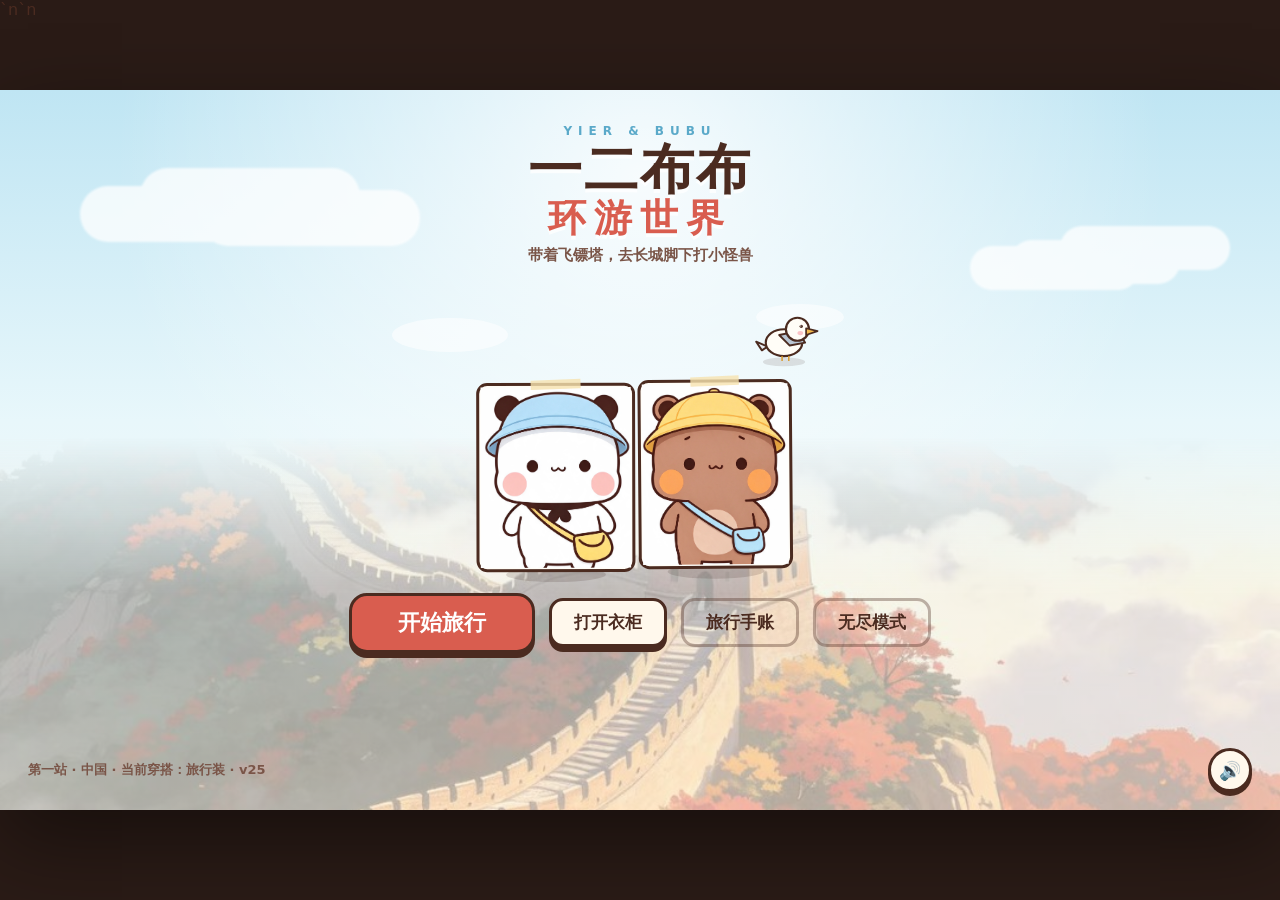
<file: index.html>
<!doctype html>
<html lang="zh-CN">
<head>
<meta charset="utf-8">
<meta name="viewport" content="width=device-width, initial-scale=1, maximum-scale=1, user-scalable=no, viewport-fit=cover">`n<meta http-equiv="Cache-Control" content="no-cache, no-store, must-revalidate">`n<meta http-equiv="Pragma" content="no-cache">
<meta name="theme-color" content="#f7e7cf">
<link rel="icon" href="data:,">
<title>一二布布环游世界</title>
<link rel="stylesheet" href="style.css?v=25">
</head>
<body>
<div id="stage">

  <!-- 加载 -->
  <section id="screen-loading" class="screen active">
    <div class="loading-box">
      <div class="loading-bears" id="loading-bears"></div>
      <h1 class="logo-small">一二布布环游世界</h1>
      <p class="muted">正在收拾行李…</p>
    </div>
  </section>

  <!-- 主菜单 -->
  <section id="screen-menu" class="screen menu-screen">
    <div class="menu-sky"></div>
    <div class="menu-cloud cloud-a"></div>
    <div class="menu-cloud cloud-b"></div>
    <div class="menu-content">
      <div class="title-wrap">
        <div class="title-kicker">YIER &amp; BUBU</div>
        <h1 class="game-title">一二布布<span>环游世界</span></h1>
        <p class="game-sub">带着飞镖塔，去长城脚下打小怪兽</p>
      </div>
      <canvas id="menu-bears" width="560" height="330"></canvas>
      <div class="menu-actions">
        <button class="btn primary big" id="btn-start">开始旅行</button>
        <button class="btn" id="btn-wardrobe">打开衣柜</button>
        <button class="btn ghost" id="btn-journal">旅行手账</button>
        <button class="btn ghost" id="btn-endless">无尽模式</button>
      </div>
      <div class="menu-foot">
        <span id="menu-place">第一站 · 中国</span>
        <button class="icon-btn" id="btn-sound-menu" title="声音">🔊</button>
      </div>
    </div>
  </section>

  <!-- 世界地图 -->
  <section id="screen-map" class="screen map-screen">
    <header class="topbar">
      <button class="icon-btn" id="btn-map-back">←</button>
      <div class="topbar-title">环球旅行地图</div>
      <div class="coin-pill"><span class="coin-dot"></span><b id="map-coins">0</b></div>
    </header>
    <div class="map-head">
      <h2>沿着虚线，一站一站走</h2>
      <p>通关一个国家，就能收集印章、解锁新衣服。</p>
    </div>
    <div class="map-route" id="map-route"></div>
    <div class="map-note">中国站已开放 · 其他站点正在施工中</div>
  </section>

  <!-- 关卡选择 -->
  <section id="screen-levels" class="screen levels-screen">
    <header class="topbar">
      <button class="icon-btn" id="btn-levels-back">←</button>
      <div class="topbar-title" id="levels-title">中国 · 汉字之城</div>
      <div class="coin-pill"><span class="coin-dot"></span><b id="levels-coins">0</b></div>
    </header>
    <div class="levels-hero">
      <canvas id="levels-bears" width="360" height="240"></canvas>
      <div class="levels-copy">
        <div class="chapter-tag">第一章</div>
        <h2>长城脚下的小怪兽</h2>
        <p>一二和布布刚下大巴，行李就被一群绒球怪盯上了。把飞镖塔架起来，保护景区！</p>
      </div>
    </div>
    <div class="level-path" id="level-path"></div>
    <div class="levels-foot">通关后获得熊熊币，可以去衣柜给两只熊换装。</div>
  </section>

  <!-- 游戏 -->
  <section id="screen-game" class="screen game-screen">
    <canvas id="game-canvas" width="1280" height="720"></canvas>

    <div class="hud">
      <div class="hud-left">
        <div class="heart-pill" id="hud-lives">❤ 10</div>
        <div class="coin-pill"><span class="coin-dot"></span><b id="hud-coins">150</b></div>
        <div class="buff-pill" id="buff-pill"></div>
      </div>
      <div class="hud-center">
        <div class="wave-label" id="hud-wave">准备中</div>
        <div class="wave-dots" id="hud-wave-dots"></div>
      </div>
      <div class="hud-right">
        <button class="icon-btn" id="btn-speed" title="加速">1×</button>
        <button class="icon-btn" id="btn-fullscreen" title="全屏">⛶</button>
        <button class="icon-btn" id="btn-pause" title="暂停">⏸</button>
      </div>
    </div>

    <div class="tip-bubble" id="tip-bubble">
      <div class="tip-name">鸥鸥提示</div>
      <div class="tip-text" id="tip-text">点地图上的空地，建一座飞镖塔。</div>
      <button class="tip-next" id="tip-next">知道啦</button>
    </div>

    <div class="wave-action" id="wave-action">
      <button class="btn primary" id="btn-wave">开始第 1 波</button>
    </div>

    <div class="skillbar" id="skillbar">
      <button class="skill-btn" id="skill-freeze"><canvas class="skill-icon" width="28" height="28"></canvas><small>冰冻</small><b class="cd-text"></b></button>
      <button class="skill-btn" id="skill-bomb"><canvas class="skill-icon" width="28" height="28"></canvas><small>轰炸</small><b class="cd-text"></b></button>
    </div>

    <div class="buildbar" id="buildbar"></div>

    <div class="tower-panel" id="tower-panel">
      <div class="panel-head">
        <div class="panel-icon" id="panel-icon"></div>
        <div>
          <div class="panel-name" id="panel-name">飞镖塔</div>
          <div class="panel-level" id="panel-level">Lv.1</div>
        </div>
        <button class="icon-btn panel-close" id="panel-close">×</button>
      </div>
      <div class="panel-stats" id="panel-stats"></div>
      <div class="branch-box" id="branch-box"></div>
      <div class="panel-actions">
        <button class="btn primary" id="btn-upgrade">升级 · 80</button>
        <button class="btn ghost" id="btn-sell">拆除 · +36</button>
      </div>
    </div>

    <div class="banner" id="banner"></div>

    <div class="pause-overlay" id="pause-overlay">
      <div class="pause-card">
        <div class="pause-bears" id="pause-bears"></div>
        <h2>休息一下</h2>
        <p>布布说：零食已经摆好了。</p>
        <button class="btn primary" id="btn-resume">继续旅行</button>
        <button class="btn ghost" id="btn-quit">回到地图</button>
      </div>
    </div>
  </section>

  <!-- 结算 -->
  <section id="screen-result" class="screen result-screen">
    <div class="result-card">
      <div class="result-kicker" id="result-kicker">关卡完成</div>
      <h2 id="result-title">长城脚下</h2>
      <div class="stars" id="result-stars"></div>
      <div class="result-goals" id="result-goals"></div>
      <canvas id="result-bears" width="420" height="240"></canvas>
      <div class="reward-row">
        <div class="reward"><span class="coin-dot big"></span><b id="result-coins">+120</b><small>熊熊币</small></div>
        <div class="reward" id="result-stamp-wrap"><span class="stamp-mini">印</span><b id="result-stamp">中国印章</b><small>收集品</small></div>
      </div>
      <div class="result-actions">
        <button class="btn primary" id="btn-result-next">继续</button>
        <button class="btn" id="btn-result-replay">再玩一次</button>
        <button class="btn" id="btn-result-wardrobe">去衣柜</button>
        <button class="btn ghost" id="btn-result-map">回地图</button>
      </div>
    </div>
  </section>

  <!-- 衣柜 -->
  <section id="screen-wardrobe" class="screen wardrobe-screen">
    <header class="topbar">
      <button class="icon-btn" id="btn-wardrobe-back">←</button>
      <div class="topbar-title">一二布布的衣柜</div>
      <div class="coin-pill"><span class="coin-dot"></span><b id="wardrobe-coins">0</b></div>
    </header>
    <div class="wardrobe-stage">
      <div class="wardrobe-bg"></div>
      <canvas id="wardrobe-canvas" width="980" height="330"></canvas>
      <div class="wardrobe-label" id="wardrobe-label">旅行装</div>
    </div>
    <div class="outfit-grid" id="outfit-grid"></div>
    <div class="wardrobe-actions">
      <button class="btn primary" id="btn-wear">穿上这套</button>
      <div class="wardrobe-hint" id="wardrobe-hint">选一套喜欢的，两只熊一起换。</div>
    </div>
  </section>

  <!-- 旅行手账 -->
  <section id="screen-journal" class="screen journal-screen">
    <header class="topbar">
      <button class="icon-btn" id="btn-journal-back">←</button>
      <div class="topbar-title">旅行手账</div>
      <div class="coin-pill"><span class="coin-dot"></span><b id="journal-coins">0</b></div>
    </header>
    <div class="journal-paper">
      <h2>已收集的印章</h2>
      <div class="stamp-grid" id="stamp-grid"></div>
      <h2>小怪兽图鉴</h2>
      <div class="monster-grid" id="monster-grid"></div>
      <p class="journal-note">集齐六个国家的印章，就能解锁“环球旅行斗篷”。</p>
    </div>
  </section>

  <!-- 剧情对话 -->
  <div class="story-overlay" id="story-overlay">
    <div class="story-card">
      <canvas id="story-portrait" width="220" height="220"></canvas>
      <div class="story-body">
        <div class="story-name" id="story-name">鸥鸥</div>
        <div class="story-text" id="story-text"></div>
      </div>
      <button class="btn primary" id="story-next">继续</button>
    </div>
  </div>

  <!-- 提示 -->
  <div class="toast" id="toast"></div>
</div>

<!-- 竖屏提示 -->
<div class="rotate-hint" id="rotate-hint">
  <div class="rotate-icon">↻</div>
  <p>把手机横过来，旅行更舒服</p>
</div>

<script src="js/data.js?v=25"></script>
<script src="js/art.js?v=25"></script>
<script src="js/game.js?v=25"></script>
<script src="js/app.js?v=25"></script>
</body>
</html>
</file>
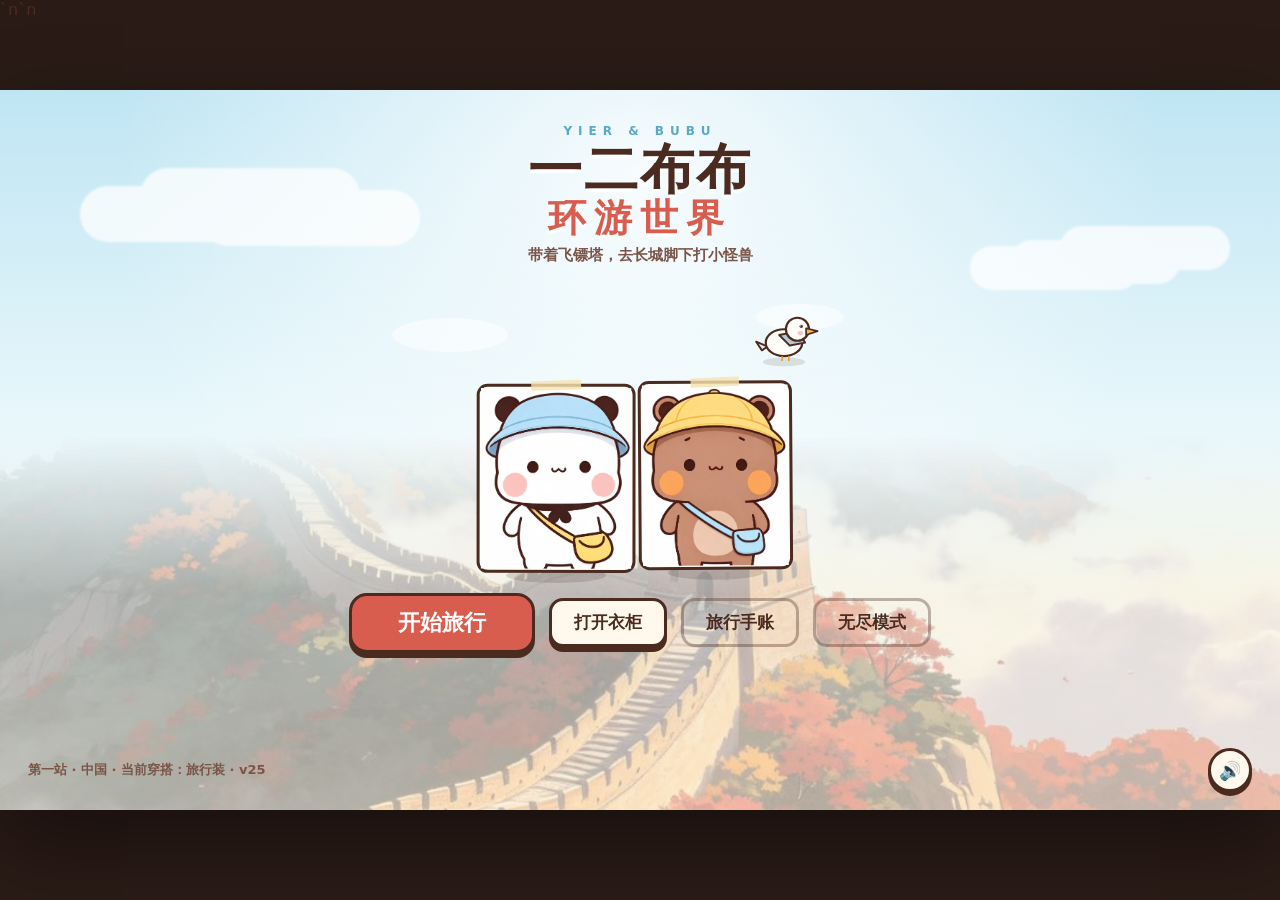
<file: v20.html>
<!doctype html>
<html lang="zh-CN">
<head>
<meta charset="utf-8">
<meta name="viewport" content="width=device-width, initial-scale=1">
<meta http-equiv="refresh" content="0; url=v25.html">
<title>一二布布环游世界 · 正在进入最新版本</title>
<script>location.replace('v25.html');</script>
</head>
<body style="font-family:sans-serif;padding:40px;background:#fff8ec;color:#4b2b20">
<p>正在进入最新版本… <a href="v25.html">点这里</a></p>
</body>
</html>
</file>
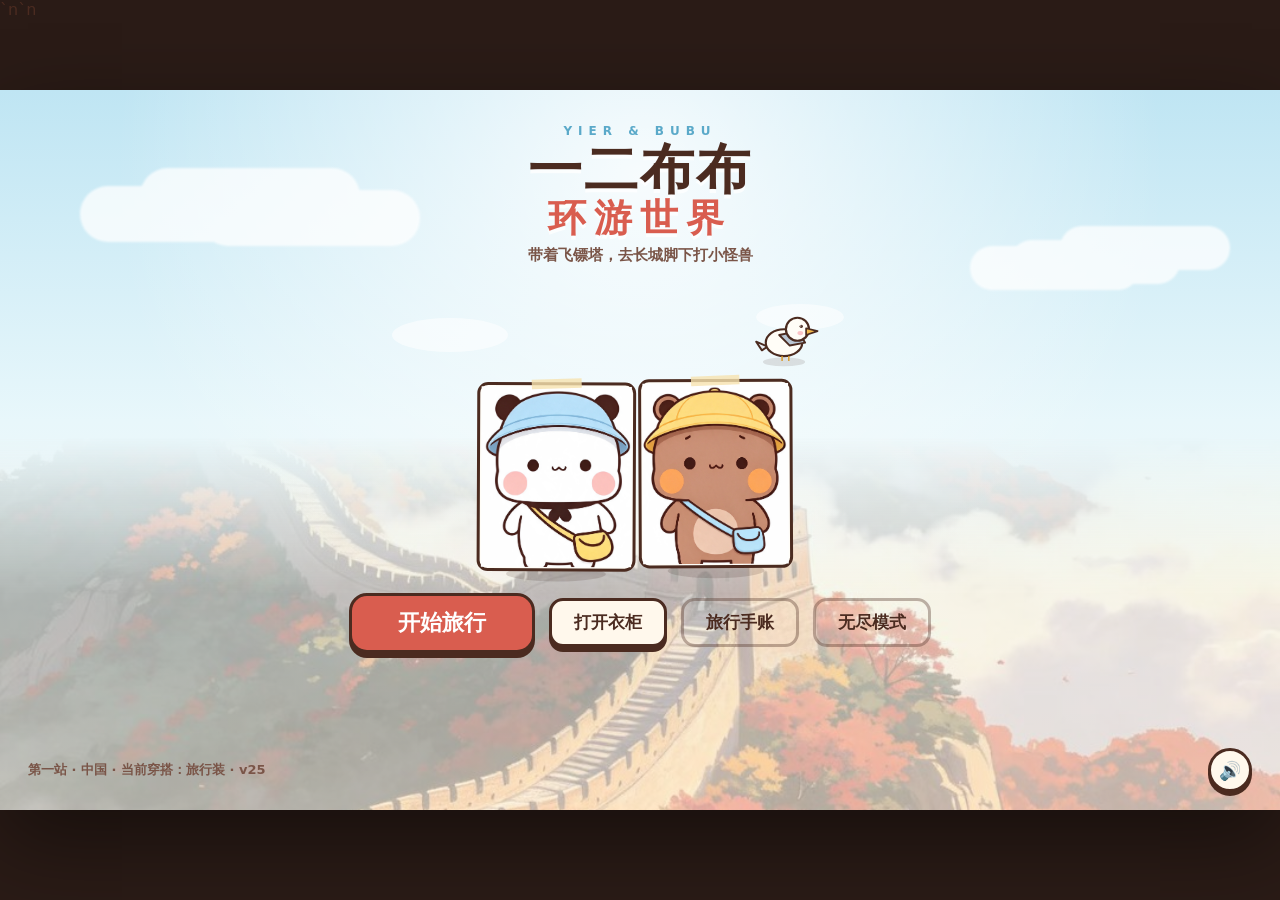
<file: v21.html>
<!doctype html>
<html lang="zh-CN">
<head>
<base href="./">
<meta name="app-version" content="21">
<meta charset="utf-8">
<meta name="viewport" content="width=device-width, initial-scale=1, maximum-scale=1, user-scalable=no, viewport-fit=cover">`n<meta http-equiv="Cache-Control" content="no-cache, no-store, must-revalidate">`n<meta http-equiv="Pragma" content="no-cache">
<meta name="theme-color" content="#f7e7cf">
<link rel="icon" href="data:,">
<title>一二布布环游世界</title>
<link rel="stylesheet" href="style.css?v=21">
</head>
<body>
<div id="stage">

  <!-- 加载 -->
  <section id="screen-loading" class="screen active">
    <div class="loading-box">
      <div class="loading-bears" id="loading-bears"></div>
      <h1 class="logo-small">一二布布环游世界</h1>
      <p class="muted">正在收拾行李…</p>
    </div>
  </section>

  <!-- 主菜单 -->
  <section id="screen-menu" class="screen menu-screen">
    <div class="menu-sky"></div>
    <div class="menu-cloud cloud-a"></div>
    <div class="menu-cloud cloud-b"></div>
    <div class="menu-content">
      <div class="title-wrap">
        <div class="title-kicker">YIER &amp; BUBU</div>
        <h1 class="game-title">一二布布<span>环游世界</span></h1>
        <p class="game-sub">带着飞镖塔，去长城脚下打小怪兽</p>
      </div>
      <canvas id="menu-bears" width="560" height="330"></canvas>
      <div class="menu-actions">
        <button class="btn primary big" id="btn-start">开始旅行</button>
        <button class="btn" id="btn-wardrobe">打开衣柜</button>
        <button class="btn ghost" id="btn-journal">旅行手账</button>
        <button class="btn ghost" id="btn-endless">无尽模式</button>
      </div>
      <div class="menu-foot">
        <span id="menu-place">第一站 · 中国</span>
        <button class="icon-btn" id="btn-sound-menu" title="声音">🔊</button>
      </div>
    </div>
  </section>

  <!-- 世界地图 -->
  <section id="screen-map" class="screen map-screen">
    <header class="topbar">
      <button class="icon-btn" id="btn-map-back">←</button>
      <div class="topbar-title">环球旅行地图</div>
      <div class="coin-pill"><span class="coin-dot"></span><b id="map-coins">0</b></div>
    </header>
    <div class="map-head">
      <h2>沿着虚线，一站一站走</h2>
      <p>通关一个国家，就能收集印章、解锁新衣服。</p>
    </div>
    <div class="map-route" id="map-route"></div>
    <div class="map-note">中国站已开放 · 其他站点正在施工中</div>
  </section>

  <!-- 关卡选择 -->
  <section id="screen-levels" class="screen levels-screen">
    <header class="topbar">
      <button class="icon-btn" id="btn-levels-back">←</button>
      <div class="topbar-title" id="levels-title">中国 · 汉字之城</div>
      <div class="coin-pill"><span class="coin-dot"></span><b id="levels-coins">0</b></div>
    </header>
    <div class="levels-hero">
      <canvas id="levels-bears" width="360" height="240"></canvas>
      <div class="levels-copy">
        <div class="chapter-tag">第一章</div>
        <h2>长城脚下的小怪兽</h2>
        <p>一二和布布刚下大巴，行李就被一群绒球怪盯上了。把飞镖塔架起来，保护景区！</p>
      </div>
    </div>
    <div class="level-path" id="level-path"></div>
    <div class="levels-foot">通关后获得熊熊币，可以去衣柜给两只熊换装。</div>
  </section>

  <!-- 游戏 -->
  <section id="screen-game" class="screen game-screen">
    <canvas id="game-canvas" width="1280" height="720"></canvas>

    <div class="hud">
      <div class="hud-left">
        <div class="heart-pill" id="hud-lives">❤ 10</div>
        <div class="coin-pill"><span class="coin-dot"></span><b id="hud-coins">150</b></div>
        <div class="buff-pill" id="buff-pill"></div>
      </div>
      <div class="hud-center">
        <div class="wave-label" id="hud-wave">准备中</div>
        <div class="wave-dots" id="hud-wave-dots"></div>
      </div>
      <div class="hud-right">
        <button class="icon-btn" id="btn-speed" title="加速">1×</button>
        <button class="icon-btn" id="btn-fullscreen" title="全屏">⛶</button>
        <button class="icon-btn" id="btn-pause" title="暂停">⏸</button>
      </div>
    </div>

    <div class="tip-bubble" id="tip-bubble">
      <div class="tip-name">鸥鸥提示</div>
      <div class="tip-text" id="tip-text">点地图上的空地，建一座飞镖塔。</div>
      <button class="tip-next" id="tip-next">知道啦</button>
    </div>

    <div class="wave-action" id="wave-action">
      <button class="btn primary" id="btn-wave">开始第 1 波</button>
    </div>

    <div class="skillbar" id="skillbar">
      <button class="skill-btn" id="skill-freeze"><span>❄️</span><small>冰冻</small><b class="cd-text"></b></button>
      <button class="skill-btn" id="skill-bomb"><span>💣</span><small>轰炸</small><b class="cd-text"></b></button>
    </div>

    <div class="buildbar" id="buildbar"></div>

    <div class="tower-panel" id="tower-panel">
      <div class="panel-head">
        <div class="panel-icon" id="panel-icon"></div>
        <div>
          <div class="panel-name" id="panel-name">飞镖塔</div>
          <div class="panel-level" id="panel-level">Lv.1</div>
        </div>
        <button class="icon-btn panel-close" id="panel-close">×</button>
      </div>
      <div class="panel-stats" id="panel-stats"></div>
      <div class="branch-box" id="branch-box"></div>
      <div class="panel-actions">
        <button class="btn primary" id="btn-upgrade">升级 · 80</button>
        <button class="btn ghost" id="btn-sell">拆除 · +36</button>
      </div>
    </div>

    <div class="banner" id="banner"></div>

    <div class="pause-overlay" id="pause-overlay">
      <div class="pause-card">
        <div class="pause-bears" id="pause-bears"></div>
        <h2>休息一下</h2>
        <p>布布说：零食已经摆好了。</p>
        <button class="btn primary" id="btn-resume">继续旅行</button>
        <button class="btn ghost" id="btn-quit">回到地图</button>
      </div>
    </div>
  </section>

  <!-- 结算 -->
  <section id="screen-result" class="screen result-screen">
    <div class="result-card">
      <div class="result-kicker" id="result-kicker">关卡完成</div>
      <h2 id="result-title">长城脚下</h2>
      <div class="stars" id="result-stars"></div>
      <div class="result-goals" id="result-goals"></div>
      <canvas id="result-bears" width="420" height="240"></canvas>
      <div class="reward-row">
        <div class="reward"><span class="coin-dot big"></span><b id="result-coins">+120</b><small>熊熊币</small></div>
        <div class="reward" id="result-stamp-wrap"><span class="stamp-mini">印</span><b id="result-stamp">中国印章</b><small>收集品</small></div>
      </div>
      <div class="result-actions">
        <button class="btn primary" id="btn-result-next">继续</button>
        <button class="btn" id="btn-result-replay">再玩一次</button>
        <button class="btn" id="btn-result-wardrobe">去衣柜</button>
        <button class="btn ghost" id="btn-result-map">回地图</button>
      </div>
    </div>
  </section>

  <!-- 衣柜 -->
  <section id="screen-wardrobe" class="screen wardrobe-screen">
    <header class="topbar">
      <button class="icon-btn" id="btn-wardrobe-back">←</button>
      <div class="topbar-title">一二布布的衣柜</div>
      <div class="coin-pill"><span class="coin-dot"></span><b id="wardrobe-coins">0</b></div>
    </header>
    <div class="wardrobe-stage">
      <div class="wardrobe-bg"></div>
      <canvas id="wardrobe-canvas" width="980" height="330"></canvas>
      <div class="wardrobe-label" id="wardrobe-label">旅行装</div>
    </div>
    <div class="outfit-grid" id="outfit-grid"></div>
    <div class="wardrobe-actions">
      <button class="btn primary" id="btn-wear">穿上这套</button>
      <div class="wardrobe-hint" id="wardrobe-hint">选一套喜欢的，两只熊一起换。</div>
    </div>
  </section>

  <!-- 旅行手账 -->
  <section id="screen-journal" class="screen journal-screen">
    <header class="topbar">
      <button class="icon-btn" id="btn-journal-back">←</button>
      <div class="topbar-title">旅行手账</div>
      <div class="coin-pill"><span class="coin-dot"></span><b id="journal-coins">0</b></div>
    </header>
    <div class="journal-paper">
      <h2>已收集的印章</h2>
      <div class="stamp-grid" id="stamp-grid"></div>
      <h2>小怪兽图鉴</h2>
      <div class="monster-grid" id="monster-grid"></div>
      <p class="journal-note">集齐六个国家的印章，就能解锁“环球旅行斗篷”。</p>
    </div>
  </section>

  <!-- 剧情对话 -->
  <div class="story-overlay" id="story-overlay">
    <div class="story-card">
      <canvas id="story-portrait" width="220" height="220"></canvas>
      <div class="story-body">
        <div class="story-name" id="story-name">鸥鸥</div>
        <div class="story-text" id="story-text"></div>
      </div>
      <button class="btn primary" id="story-next">继续</button>
    </div>
  </div>

  <!-- 提示 -->
  <div class="toast" id="toast"></div>
</div>

<!-- 竖屏提示 -->
<div class="rotate-hint" id="rotate-hint">
  <div class="rotate-icon">↻</div>
  <p>把手机横过来，旅行更舒服</p>
</div>

<script src="js/data.js?v=21"></script>
<script src="js/art.js?v=21"></script>
<script src="js/game.js?v=21"></script>
<script src="js/app.js?v=21"></script>
</body>
</html>
</file>
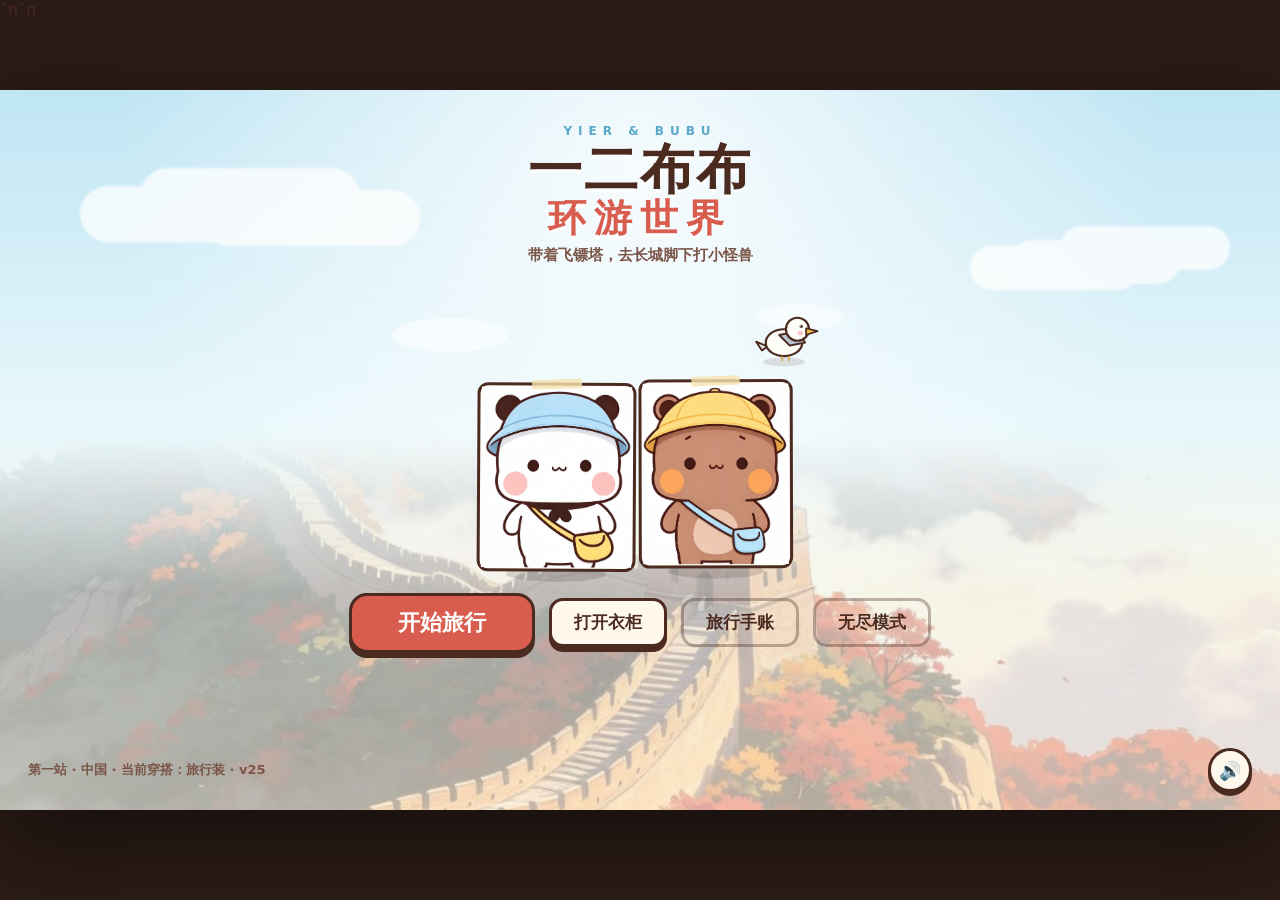
<file: v22.html>
<!doctype html>
<html lang="zh-CN">
<head>
<base href="./">
<meta name="app-version" content="22">
<meta charset="utf-8">
<meta name="viewport" content="width=device-width, initial-scale=1, maximum-scale=1, user-scalable=no, viewport-fit=cover">`n<meta http-equiv="Cache-Control" content="no-cache, no-store, must-revalidate">`n<meta http-equiv="Pragma" content="no-cache">
<meta name="theme-color" content="#f7e7cf">
<link rel="icon" href="data:,">
<title>一二布布环游世界</title>
<link rel="stylesheet" href="style.css?v=22">
</head>
<body>
<div id="stage">

  <!-- 加载 -->
  <section id="screen-loading" class="screen active">
    <div class="loading-box">
      <div class="loading-bears" id="loading-bears"></div>
      <h1 class="logo-small">一二布布环游世界</h1>
      <p class="muted">正在收拾行李…</p>
    </div>
  </section>

  <!-- 主菜单 -->
  <section id="screen-menu" class="screen menu-screen">
    <div class="menu-sky"></div>
    <div class="menu-cloud cloud-a"></div>
    <div class="menu-cloud cloud-b"></div>
    <div class="menu-content">
      <div class="title-wrap">
        <div class="title-kicker">YIER &amp; BUBU</div>
        <h1 class="game-title">一二布布<span>环游世界</span></h1>
        <p class="game-sub">带着飞镖塔，去长城脚下打小怪兽</p>
      </div>
      <canvas id="menu-bears" width="560" height="330"></canvas>
      <div class="menu-actions">
        <button class="btn primary big" id="btn-start">开始旅行</button>
        <button class="btn" id="btn-wardrobe">打开衣柜</button>
        <button class="btn ghost" id="btn-journal">旅行手账</button>
        <button class="btn ghost" id="btn-endless">无尽模式</button>
      </div>
      <div class="menu-foot">
        <span id="menu-place">第一站 · 中国</span>
        <button class="icon-btn" id="btn-sound-menu" title="声音">🔊</button>
      </div>
    </div>
  </section>

  <!-- 世界地图 -->
  <section id="screen-map" class="screen map-screen">
    <header class="topbar">
      <button class="icon-btn" id="btn-map-back">←</button>
      <div class="topbar-title">环球旅行地图</div>
      <div class="coin-pill"><span class="coin-dot"></span><b id="map-coins">0</b></div>
    </header>
    <div class="map-head">
      <h2>沿着虚线，一站一站走</h2>
      <p>通关一个国家，就能收集印章、解锁新衣服。</p>
    </div>
    <div class="map-route" id="map-route"></div>
    <div class="map-note">中国站已开放 · 其他站点正在施工中</div>
  </section>

  <!-- 关卡选择 -->
  <section id="screen-levels" class="screen levels-screen">
    <header class="topbar">
      <button class="icon-btn" id="btn-levels-back">←</button>
      <div class="topbar-title" id="levels-title">中国 · 汉字之城</div>
      <div class="coin-pill"><span class="coin-dot"></span><b id="levels-coins">0</b></div>
    </header>
    <div class="levels-hero">
      <canvas id="levels-bears" width="360" height="240"></canvas>
      <div class="levels-copy">
        <div class="chapter-tag">第一章</div>
        <h2>长城脚下的小怪兽</h2>
        <p>一二和布布刚下大巴，行李就被一群绒球怪盯上了。把飞镖塔架起来，保护景区！</p>
      </div>
    </div>
    <div class="level-path" id="level-path"></div>
    <div class="levels-foot">通关后获得熊熊币，可以去衣柜给两只熊换装。</div>
  </section>

  <!-- 游戏 -->
  <section id="screen-game" class="screen game-screen">
    <canvas id="game-canvas" width="1280" height="720"></canvas>

    <div class="hud">
      <div class="hud-left">
        <div class="heart-pill" id="hud-lives">❤ 10</div>
        <div class="coin-pill"><span class="coin-dot"></span><b id="hud-coins">150</b></div>
        <div class="buff-pill" id="buff-pill"></div>
      </div>
      <div class="hud-center">
        <div class="wave-label" id="hud-wave">准备中</div>
        <div class="wave-dots" id="hud-wave-dots"></div>
      </div>
      <div class="hud-right">
        <button class="icon-btn" id="btn-speed" title="加速">1×</button>
        <button class="icon-btn" id="btn-fullscreen" title="全屏">⛶</button>
        <button class="icon-btn" id="btn-pause" title="暂停">⏸</button>
      </div>
    </div>

    <div class="tip-bubble" id="tip-bubble">
      <div class="tip-name">鸥鸥提示</div>
      <div class="tip-text" id="tip-text">点地图上的空地，建一座飞镖塔。</div>
      <button class="tip-next" id="tip-next">知道啦</button>
    </div>

    <div class="wave-action" id="wave-action">
      <button class="btn primary" id="btn-wave">开始第 1 波</button>
    </div>

    <div class="skillbar" id="skillbar">
      <button class="skill-btn" id="skill-freeze"><span>❄️</span><small>冰冻</small><b class="cd-text"></b></button>
      <button class="skill-btn" id="skill-bomb"><span>💣</span><small>轰炸</small><b class="cd-text"></b></button>
    </div>

    <div class="buildbar" id="buildbar"></div>

    <div class="tower-panel" id="tower-panel">
      <div class="panel-head">
        <div class="panel-icon" id="panel-icon"></div>
        <div>
          <div class="panel-name" id="panel-name">飞镖塔</div>
          <div class="panel-level" id="panel-level">Lv.1</div>
        </div>
        <button class="icon-btn panel-close" id="panel-close">×</button>
      </div>
      <div class="panel-stats" id="panel-stats"></div>
      <div class="branch-box" id="branch-box"></div>
      <div class="panel-actions">
        <button class="btn primary" id="btn-upgrade">升级 · 80</button>
        <button class="btn ghost" id="btn-sell">拆除 · +36</button>
      </div>
    </div>

    <div class="banner" id="banner"></div>

    <div class="pause-overlay" id="pause-overlay">
      <div class="pause-card">
        <div class="pause-bears" id="pause-bears"></div>
        <h2>休息一下</h2>
        <p>布布说：零食已经摆好了。</p>
        <button class="btn primary" id="btn-resume">继续旅行</button>
        <button class="btn ghost" id="btn-quit">回到地图</button>
      </div>
    </div>
  </section>

  <!-- 结算 -->
  <section id="screen-result" class="screen result-screen">
    <div class="result-card">
      <div class="result-kicker" id="result-kicker">关卡完成</div>
      <h2 id="result-title">长城脚下</h2>
      <div class="stars" id="result-stars"></div>
      <div class="result-goals" id="result-goals"></div>
      <canvas id="result-bears" width="420" height="240"></canvas>
      <div class="reward-row">
        <div class="reward"><span class="coin-dot big"></span><b id="result-coins">+120</b><small>熊熊币</small></div>
        <div class="reward" id="result-stamp-wrap"><span class="stamp-mini">印</span><b id="result-stamp">中国印章</b><small>收集品</small></div>
      </div>
      <div class="result-actions">
        <button class="btn primary" id="btn-result-next">继续</button>
        <button class="btn" id="btn-result-replay">再玩一次</button>
        <button class="btn" id="btn-result-wardrobe">去衣柜</button>
        <button class="btn ghost" id="btn-result-map">回地图</button>
      </div>
    </div>
  </section>

  <!-- 衣柜 -->
  <section id="screen-wardrobe" class="screen wardrobe-screen">
    <header class="topbar">
      <button class="icon-btn" id="btn-wardrobe-back">←</button>
      <div class="topbar-title">一二布布的衣柜</div>
      <div class="coin-pill"><span class="coin-dot"></span><b id="wardrobe-coins">0</b></div>
    </header>
    <div class="wardrobe-stage">
      <div class="wardrobe-bg"></div>
      <canvas id="wardrobe-canvas" width="980" height="330"></canvas>
      <div class="wardrobe-label" id="wardrobe-label">旅行装</div>
    </div>
    <div class="outfit-grid" id="outfit-grid"></div>
    <div class="wardrobe-actions">
      <button class="btn primary" id="btn-wear">穿上这套</button>
      <div class="wardrobe-hint" id="wardrobe-hint">选一套喜欢的，两只熊一起换。</div>
    </div>
  </section>

  <!-- 旅行手账 -->
  <section id="screen-journal" class="screen journal-screen">
    <header class="topbar">
      <button class="icon-btn" id="btn-journal-back">←</button>
      <div class="topbar-title">旅行手账</div>
      <div class="coin-pill"><span class="coin-dot"></span><b id="journal-coins">0</b></div>
    </header>
    <div class="journal-paper">
      <h2>已收集的印章</h2>
      <div class="stamp-grid" id="stamp-grid"></div>
      <h2>小怪兽图鉴</h2>
      <div class="monster-grid" id="monster-grid"></div>
      <p class="journal-note">集齐六个国家的印章，就能解锁“环球旅行斗篷”。</p>
    </div>
  </section>

  <!-- 剧情对话 -->
  <div class="story-overlay" id="story-overlay">
    <div class="story-card">
      <canvas id="story-portrait" width="220" height="220"></canvas>
      <div class="story-body">
        <div class="story-name" id="story-name">鸥鸥</div>
        <div class="story-text" id="story-text"></div>
      </div>
      <button class="btn primary" id="story-next">继续</button>
    </div>
  </div>

  <!-- 提示 -->
  <div class="toast" id="toast"></div>
</div>

<!-- 竖屏提示 -->
<div class="rotate-hint" id="rotate-hint">
  <div class="rotate-icon">↻</div>
  <p>把手机横过来，旅行更舒服</p>
</div>

<script src="js/data.js?v=22"></script>
<script src="js/art.js?v=22"></script>
<script src="js/game.js?v=22"></script>
<script src="js/app.js?v=22"></script>
</body>
</html>
</file>
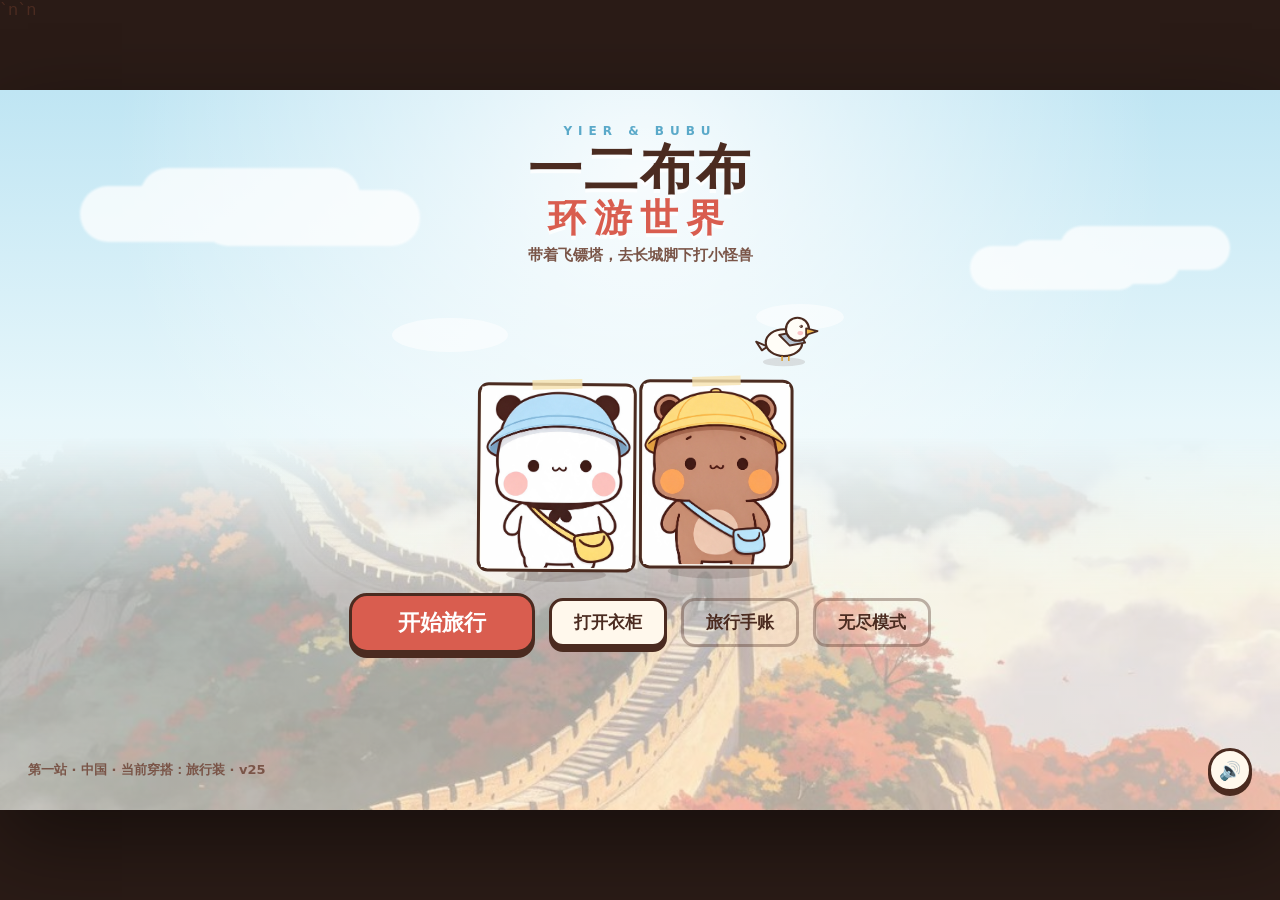
<file: v23.html>
<!doctype html>
<html lang="zh-CN">
<head>
<base href="./">
<meta name="app-version" content="23">
<meta charset="utf-8">
<meta name="viewport" content="width=device-width, initial-scale=1, maximum-scale=1, user-scalable=no, viewport-fit=cover">`n<meta http-equiv="Cache-Control" content="no-cache, no-store, must-revalidate">`n<meta http-equiv="Pragma" content="no-cache">
<meta name="theme-color" content="#f7e7cf">
<link rel="icon" href="data:,">
<title>一二布布环游世界</title>
<link rel="stylesheet" href="style.css?v=23">
</head>
<body>
<div id="stage">

  <!-- 加载 -->
  <section id="screen-loading" class="screen active">
    <div class="loading-box">
      <div class="loading-bears" id="loading-bears"></div>
      <h1 class="logo-small">一二布布环游世界</h1>
      <p class="muted">正在收拾行李…</p>
    </div>
  </section>

  <!-- 主菜单 -->
  <section id="screen-menu" class="screen menu-screen">
    <div class="menu-sky"></div>
    <div class="menu-cloud cloud-a"></div>
    <div class="menu-cloud cloud-b"></div>
    <div class="menu-content">
      <div class="title-wrap">
        <div class="title-kicker">YIER &amp; BUBU</div>
        <h1 class="game-title">一二布布<span>环游世界</span></h1>
        <p class="game-sub">带着飞镖塔，去长城脚下打小怪兽</p>
      </div>
      <canvas id="menu-bears" width="560" height="330"></canvas>
      <div class="menu-actions">
        <button class="btn primary big" id="btn-start">开始旅行</button>
        <button class="btn" id="btn-wardrobe">打开衣柜</button>
        <button class="btn ghost" id="btn-journal">旅行手账</button>
        <button class="btn ghost" id="btn-endless">无尽模式</button>
      </div>
      <div class="menu-foot">
        <span id="menu-place">第一站 · 中国</span>
        <button class="icon-btn" id="btn-sound-menu" title="声音">🔊</button>
      </div>
    </div>
  </section>

  <!-- 世界地图 -->
  <section id="screen-map" class="screen map-screen">
    <header class="topbar">
      <button class="icon-btn" id="btn-map-back">←</button>
      <div class="topbar-title">环球旅行地图</div>
      <div class="coin-pill"><span class="coin-dot"></span><b id="map-coins">0</b></div>
    </header>
    <div class="map-head">
      <h2>沿着虚线，一站一站走</h2>
      <p>通关一个国家，就能收集印章、解锁新衣服。</p>
    </div>
    <div class="map-route" id="map-route"></div>
    <div class="map-note">中国站已开放 · 其他站点正在施工中</div>
  </section>

  <!-- 关卡选择 -->
  <section id="screen-levels" class="screen levels-screen">
    <header class="topbar">
      <button class="icon-btn" id="btn-levels-back">←</button>
      <div class="topbar-title" id="levels-title">中国 · 汉字之城</div>
      <div class="coin-pill"><span class="coin-dot"></span><b id="levels-coins">0</b></div>
    </header>
    <div class="levels-hero">
      <canvas id="levels-bears" width="360" height="240"></canvas>
      <div class="levels-copy">
        <div class="chapter-tag">第一章</div>
        <h2>长城脚下的小怪兽</h2>
        <p>一二和布布刚下大巴，行李就被一群绒球怪盯上了。把飞镖塔架起来，保护景区！</p>
      </div>
    </div>
    <div class="level-path" id="level-path"></div>
    <div class="levels-foot">通关后获得熊熊币，可以去衣柜给两只熊换装。</div>
  </section>

  <!-- 游戏 -->
  <section id="screen-game" class="screen game-screen">
    <canvas id="game-canvas" width="1280" height="720"></canvas>

    <div class="hud">
      <div class="hud-left">
        <div class="heart-pill" id="hud-lives">❤ 10</div>
        <div class="coin-pill"><span class="coin-dot"></span><b id="hud-coins">150</b></div>
        <div class="buff-pill" id="buff-pill"></div>
      </div>
      <div class="hud-center">
        <div class="wave-label" id="hud-wave">准备中</div>
        <div class="wave-dots" id="hud-wave-dots"></div>
      </div>
      <div class="hud-right">
        <button class="icon-btn" id="btn-speed" title="加速">1×</button>
        <button class="icon-btn" id="btn-fullscreen" title="全屏">⛶</button>
        <button class="icon-btn" id="btn-pause" title="暂停">⏸</button>
      </div>
    </div>

    <div class="tip-bubble" id="tip-bubble">
      <div class="tip-name">鸥鸥提示</div>
      <div class="tip-text" id="tip-text">点地图上的空地，建一座飞镖塔。</div>
      <button class="tip-next" id="tip-next">知道啦</button>
    </div>

    <div class="wave-action" id="wave-action">
      <button class="btn primary" id="btn-wave">开始第 1 波</button>
    </div>

    <div class="skillbar" id="skillbar">
      <button class="skill-btn" id="skill-freeze"><span>❄️</span><small>冰冻</small><b class="cd-text"></b></button>
      <button class="skill-btn" id="skill-bomb"><span>💣</span><small>轰炸</small><b class="cd-text"></b></button>
    </div>

    <div class="buildbar" id="buildbar"></div>

    <div class="tower-panel" id="tower-panel">
      <div class="panel-head">
        <div class="panel-icon" id="panel-icon"></div>
        <div>
          <div class="panel-name" id="panel-name">飞镖塔</div>
          <div class="panel-level" id="panel-level">Lv.1</div>
        </div>
        <button class="icon-btn panel-close" id="panel-close">×</button>
      </div>
      <div class="panel-stats" id="panel-stats"></div>
      <div class="branch-box" id="branch-box"></div>
      <div class="panel-actions">
        <button class="btn primary" id="btn-upgrade">升级 · 80</button>
        <button class="btn ghost" id="btn-sell">拆除 · +36</button>
      </div>
    </div>

    <div class="banner" id="banner"></div>

    <div class="pause-overlay" id="pause-overlay">
      <div class="pause-card">
        <div class="pause-bears" id="pause-bears"></div>
        <h2>休息一下</h2>
        <p>布布说：零食已经摆好了。</p>
        <button class="btn primary" id="btn-resume">继续旅行</button>
        <button class="btn ghost" id="btn-quit">回到地图</button>
      </div>
    </div>
  </section>

  <!-- 结算 -->
  <section id="screen-result" class="screen result-screen">
    <div class="result-card">
      <div class="result-kicker" id="result-kicker">关卡完成</div>
      <h2 id="result-title">长城脚下</h2>
      <div class="stars" id="result-stars"></div>
      <div class="result-goals" id="result-goals"></div>
      <canvas id="result-bears" width="420" height="240"></canvas>
      <div class="reward-row">
        <div class="reward"><span class="coin-dot big"></span><b id="result-coins">+120</b><small>熊熊币</small></div>
        <div class="reward" id="result-stamp-wrap"><span class="stamp-mini">印</span><b id="result-stamp">中国印章</b><small>收集品</small></div>
      </div>
      <div class="result-actions">
        <button class="btn primary" id="btn-result-next">继续</button>
        <button class="btn" id="btn-result-replay">再玩一次</button>
        <button class="btn" id="btn-result-wardrobe">去衣柜</button>
        <button class="btn ghost" id="btn-result-map">回地图</button>
      </div>
    </div>
  </section>

  <!-- 衣柜 -->
  <section id="screen-wardrobe" class="screen wardrobe-screen">
    <header class="topbar">
      <button class="icon-btn" id="btn-wardrobe-back">←</button>
      <div class="topbar-title">一二布布的衣柜</div>
      <div class="coin-pill"><span class="coin-dot"></span><b id="wardrobe-coins">0</b></div>
    </header>
    <div class="wardrobe-stage">
      <div class="wardrobe-bg"></div>
      <canvas id="wardrobe-canvas" width="980" height="330"></canvas>
      <div class="wardrobe-label" id="wardrobe-label">旅行装</div>
    </div>
    <div class="outfit-grid" id="outfit-grid"></div>
    <div class="wardrobe-actions">
      <button class="btn primary" id="btn-wear">穿上这套</button>
      <div class="wardrobe-hint" id="wardrobe-hint">选一套喜欢的，两只熊一起换。</div>
    </div>
  </section>

  <!-- 旅行手账 -->
  <section id="screen-journal" class="screen journal-screen">
    <header class="topbar">
      <button class="icon-btn" id="btn-journal-back">←</button>
      <div class="topbar-title">旅行手账</div>
      <div class="coin-pill"><span class="coin-dot"></span><b id="journal-coins">0</b></div>
    </header>
    <div class="journal-paper">
      <h2>已收集的印章</h2>
      <div class="stamp-grid" id="stamp-grid"></div>
      <h2>小怪兽图鉴</h2>
      <div class="monster-grid" id="monster-grid"></div>
      <p class="journal-note">集齐六个国家的印章，就能解锁“环球旅行斗篷”。</p>
    </div>
  </section>

  <!-- 剧情对话 -->
  <div class="story-overlay" id="story-overlay">
    <div class="story-card">
      <canvas id="story-portrait" width="220" height="220"></canvas>
      <div class="story-body">
        <div class="story-name" id="story-name">鸥鸥</div>
        <div class="story-text" id="story-text"></div>
      </div>
      <button class="btn primary" id="story-next">继续</button>
    </div>
  </div>

  <!-- 提示 -->
  <div class="toast" id="toast"></div>
</div>

<!-- 竖屏提示 -->
<div class="rotate-hint" id="rotate-hint">
  <div class="rotate-icon">↻</div>
  <p>把手机横过来，旅行更舒服</p>
</div>

<script src="js/data.js?v=23"></script>
<script src="js/art.js?v=23"></script>
<script src="js/game.js?v=23"></script>
<script src="js/app.js?v=23"></script>
</body>
</html>
</file>
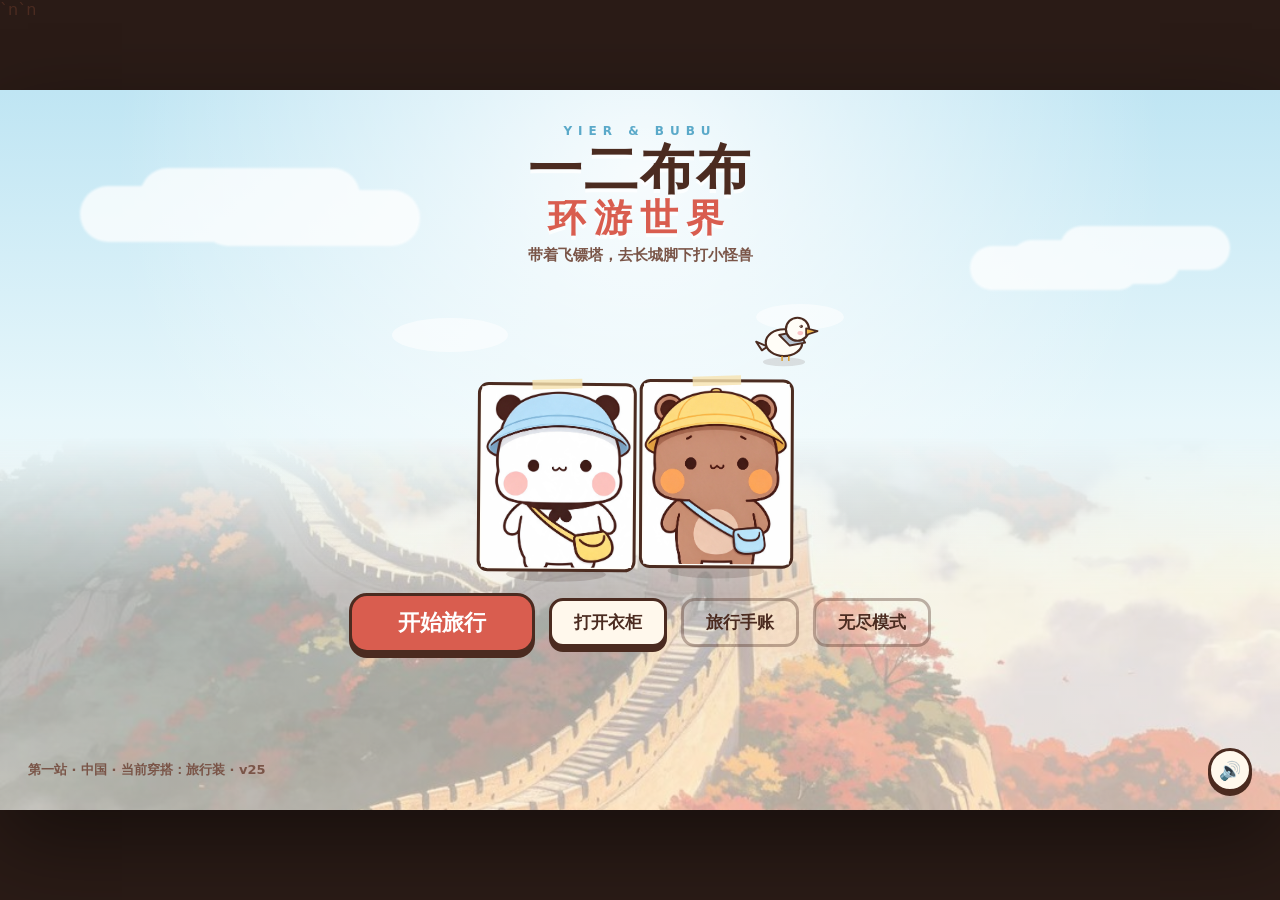
<file: v24.html>
<!doctype html>
<html lang="zh-CN">
<head>
<base href="./">
<meta name="app-version" content="24">
<meta charset="utf-8">
<meta name="viewport" content="width=device-width, initial-scale=1, maximum-scale=1, user-scalable=no, viewport-fit=cover">`n<meta http-equiv="Cache-Control" content="no-cache, no-store, must-revalidate">`n<meta http-equiv="Pragma" content="no-cache">
<meta name="theme-color" content="#f7e7cf">
<link rel="icon" href="data:,">
<title>一二布布环游世界</title>
<link rel="stylesheet" href="style.css?v=24">
</head>
<body>
<div id="stage">

  <!-- 加载 -->
  <section id="screen-loading" class="screen active">
    <div class="loading-box">
      <div class="loading-bears" id="loading-bears"></div>
      <h1 class="logo-small">一二布布环游世界</h1>
      <p class="muted">正在收拾行李…</p>
    </div>
  </section>

  <!-- 主菜单 -->
  <section id="screen-menu" class="screen menu-screen">
    <div class="menu-sky"></div>
    <div class="menu-cloud cloud-a"></div>
    <div class="menu-cloud cloud-b"></div>
    <div class="menu-content">
      <div class="title-wrap">
        <div class="title-kicker">YIER &amp; BUBU</div>
        <h1 class="game-title">一二布布<span>环游世界</span></h1>
        <p class="game-sub">带着飞镖塔，去长城脚下打小怪兽</p>
      </div>
      <canvas id="menu-bears" width="560" height="330"></canvas>
      <div class="menu-actions">
        <button class="btn primary big" id="btn-start">开始旅行</button>
        <button class="btn" id="btn-wardrobe">打开衣柜</button>
        <button class="btn ghost" id="btn-journal">旅行手账</button>
        <button class="btn ghost" id="btn-endless">无尽模式</button>
      </div>
      <div class="menu-foot">
        <span id="menu-place">第一站 · 中国</span>
        <button class="icon-btn" id="btn-sound-menu" title="声音">🔊</button>
      </div>
    </div>
  </section>

  <!-- 世界地图 -->
  <section id="screen-map" class="screen map-screen">
    <header class="topbar">
      <button class="icon-btn" id="btn-map-back">←</button>
      <div class="topbar-title">环球旅行地图</div>
      <div class="coin-pill"><span class="coin-dot"></span><b id="map-coins">0</b></div>
    </header>
    <div class="map-head">
      <h2>沿着虚线，一站一站走</h2>
      <p>通关一个国家，就能收集印章、解锁新衣服。</p>
    </div>
    <div class="map-route" id="map-route"></div>
    <div class="map-note">中国站已开放 · 其他站点正在施工中</div>
  </section>

  <!-- 关卡选择 -->
  <section id="screen-levels" class="screen levels-screen">
    <header class="topbar">
      <button class="icon-btn" id="btn-levels-back">←</button>
      <div class="topbar-title" id="levels-title">中国 · 汉字之城</div>
      <div class="coin-pill"><span class="coin-dot"></span><b id="levels-coins">0</b></div>
    </header>
    <div class="levels-hero">
      <canvas id="levels-bears" width="360" height="240"></canvas>
      <div class="levels-copy">
        <div class="chapter-tag">第一章</div>
        <h2>长城脚下的小怪兽</h2>
        <p>一二和布布刚下大巴，行李就被一群绒球怪盯上了。把飞镖塔架起来，保护景区！</p>
      </div>
    </div>
    <div class="level-path" id="level-path"></div>
    <div class="levels-foot">通关后获得熊熊币，可以去衣柜给两只熊换装。</div>
  </section>

  <!-- 游戏 -->
  <section id="screen-game" class="screen game-screen">
    <canvas id="game-canvas" width="1280" height="720"></canvas>

    <div class="hud">
      <div class="hud-left">
        <div class="heart-pill" id="hud-lives">❤ 10</div>
        <div class="coin-pill"><span class="coin-dot"></span><b id="hud-coins">150</b></div>
        <div class="buff-pill" id="buff-pill"></div>
      </div>
      <div class="hud-center">
        <div class="wave-label" id="hud-wave">准备中</div>
        <div class="wave-dots" id="hud-wave-dots"></div>
      </div>
      <div class="hud-right">
        <button class="icon-btn" id="btn-speed" title="加速">1×</button>
        <button class="icon-btn" id="btn-fullscreen" title="全屏">⛶</button>
        <button class="icon-btn" id="btn-pause" title="暂停">⏸</button>
      </div>
    </div>

    <div class="tip-bubble" id="tip-bubble">
      <div class="tip-name">鸥鸥提示</div>
      <div class="tip-text" id="tip-text">点地图上的空地，建一座飞镖塔。</div>
      <button class="tip-next" id="tip-next">知道啦</button>
    </div>

    <div class="wave-action" id="wave-action">
      <button class="btn primary" id="btn-wave">开始第 1 波</button>
    </div>

    <div class="skillbar" id="skillbar">
      <button class="skill-btn" id="skill-freeze"><span>❄️</span><small>冰冻</small><b class="cd-text"></b></button>
      <button class="skill-btn" id="skill-bomb"><span>💣</span><small>轰炸</small><b class="cd-text"></b></button>
    </div>

    <div class="buildbar" id="buildbar"></div>

    <div class="tower-panel" id="tower-panel">
      <div class="panel-head">
        <div class="panel-icon" id="panel-icon"></div>
        <div>
          <div class="panel-name" id="panel-name">飞镖塔</div>
          <div class="panel-level" id="panel-level">Lv.1</div>
        </div>
        <button class="icon-btn panel-close" id="panel-close">×</button>
      </div>
      <div class="panel-stats" id="panel-stats"></div>
      <div class="branch-box" id="branch-box"></div>
      <div class="panel-actions">
        <button class="btn primary" id="btn-upgrade">升级 · 80</button>
        <button class="btn ghost" id="btn-sell">拆除 · +36</button>
      </div>
    </div>

    <div class="banner" id="banner"></div>

    <div class="pause-overlay" id="pause-overlay">
      <div class="pause-card">
        <div class="pause-bears" id="pause-bears"></div>
        <h2>休息一下</h2>
        <p>布布说：零食已经摆好了。</p>
        <button class="btn primary" id="btn-resume">继续旅行</button>
        <button class="btn ghost" id="btn-quit">回到地图</button>
      </div>
    </div>
  </section>

  <!-- 结算 -->
  <section id="screen-result" class="screen result-screen">
    <div class="result-card">
      <div class="result-kicker" id="result-kicker">关卡完成</div>
      <h2 id="result-title">长城脚下</h2>
      <div class="stars" id="result-stars"></div>
      <div class="result-goals" id="result-goals"></div>
      <canvas id="result-bears" width="420" height="240"></canvas>
      <div class="reward-row">
        <div class="reward"><span class="coin-dot big"></span><b id="result-coins">+120</b><small>熊熊币</small></div>
        <div class="reward" id="result-stamp-wrap"><span class="stamp-mini">印</span><b id="result-stamp">中国印章</b><small>收集品</small></div>
      </div>
      <div class="result-actions">
        <button class="btn primary" id="btn-result-next">继续</button>
        <button class="btn" id="btn-result-replay">再玩一次</button>
        <button class="btn" id="btn-result-wardrobe">去衣柜</button>
        <button class="btn ghost" id="btn-result-map">回地图</button>
      </div>
    </div>
  </section>

  <!-- 衣柜 -->
  <section id="screen-wardrobe" class="screen wardrobe-screen">
    <header class="topbar">
      <button class="icon-btn" id="btn-wardrobe-back">←</button>
      <div class="topbar-title">一二布布的衣柜</div>
      <div class="coin-pill"><span class="coin-dot"></span><b id="wardrobe-coins">0</b></div>
    </header>
    <div class="wardrobe-stage">
      <div class="wardrobe-bg"></div>
      <canvas id="wardrobe-canvas" width="980" height="330"></canvas>
      <div class="wardrobe-label" id="wardrobe-label">旅行装</div>
    </div>
    <div class="outfit-grid" id="outfit-grid"></div>
    <div class="wardrobe-actions">
      <button class="btn primary" id="btn-wear">穿上这套</button>
      <div class="wardrobe-hint" id="wardrobe-hint">选一套喜欢的，两只熊一起换。</div>
    </div>
  </section>

  <!-- 旅行手账 -->
  <section id="screen-journal" class="screen journal-screen">
    <header class="topbar">
      <button class="icon-btn" id="btn-journal-back">←</button>
      <div class="topbar-title">旅行手账</div>
      <div class="coin-pill"><span class="coin-dot"></span><b id="journal-coins">0</b></div>
    </header>
    <div class="journal-paper">
      <h2>已收集的印章</h2>
      <div class="stamp-grid" id="stamp-grid"></div>
      <h2>小怪兽图鉴</h2>
      <div class="monster-grid" id="monster-grid"></div>
      <p class="journal-note">集齐六个国家的印章，就能解锁“环球旅行斗篷”。</p>
    </div>
  </section>

  <!-- 剧情对话 -->
  <div class="story-overlay" id="story-overlay">
    <div class="story-card">
      <canvas id="story-portrait" width="220" height="220"></canvas>
      <div class="story-body">
        <div class="story-name" id="story-name">鸥鸥</div>
        <div class="story-text" id="story-text"></div>
      </div>
      <button class="btn primary" id="story-next">继续</button>
    </div>
  </div>

  <!-- 提示 -->
  <div class="toast" id="toast"></div>
</div>

<!-- 竖屏提示 -->
<div class="rotate-hint" id="rotate-hint">
  <div class="rotate-icon">↻</div>
  <p>把手机横过来，旅行更舒服</p>
</div>

<script src="js/data.js?v=24"></script>
<script src="js/art.js?v=24"></script>
<script src="js/game.js?v=24"></script>
<script src="js/app.js?v=24"></script>
</body>
</html>
</file>
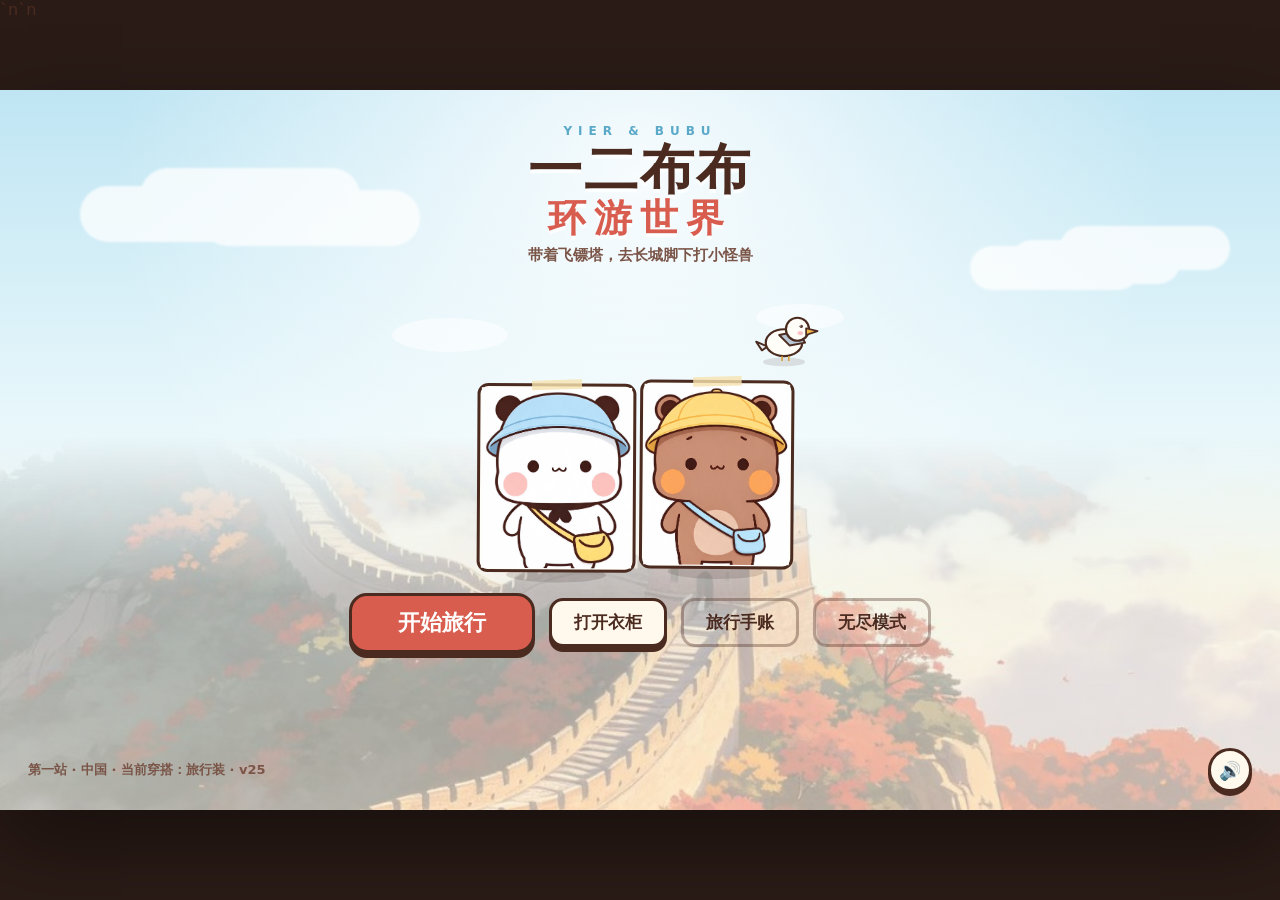
<file: v25.html>
<!doctype html>
<html lang="zh-CN">
<head>
<base href="./">
<meta name="app-version" content="25">
<meta charset="utf-8">
<meta name="viewport" content="width=device-width, initial-scale=1, maximum-scale=1, user-scalable=no, viewport-fit=cover">`n<meta http-equiv="Cache-Control" content="no-cache, no-store, must-revalidate">`n<meta http-equiv="Pragma" content="no-cache">
<meta name="theme-color" content="#f7e7cf">
<link rel="icon" href="data:,">
<title>一二布布环游世界</title>
<link rel="stylesheet" href="style.css?v=25">
</head>
<body>
<div id="stage">

  <!-- 加载 -->
  <section id="screen-loading" class="screen active">
    <div class="loading-box">
      <div class="loading-bears" id="loading-bears"></div>
      <h1 class="logo-small">一二布布环游世界</h1>
      <p class="muted">正在收拾行李…</p>
    </div>
  </section>

  <!-- 主菜单 -->
  <section id="screen-menu" class="screen menu-screen">
    <div class="menu-sky"></div>
    <div class="menu-cloud cloud-a"></div>
    <div class="menu-cloud cloud-b"></div>
    <div class="menu-content">
      <div class="title-wrap">
        <div class="title-kicker">YIER &amp; BUBU</div>
        <h1 class="game-title">一二布布<span>环游世界</span></h1>
        <p class="game-sub">带着飞镖塔，去长城脚下打小怪兽</p>
      </div>
      <canvas id="menu-bears" width="560" height="330"></canvas>
      <div class="menu-actions">
        <button class="btn primary big" id="btn-start">开始旅行</button>
        <button class="btn" id="btn-wardrobe">打开衣柜</button>
        <button class="btn ghost" id="btn-journal">旅行手账</button>
        <button class="btn ghost" id="btn-endless">无尽模式</button>
      </div>
      <div class="menu-foot">
        <span id="menu-place">第一站 · 中国</span>
        <button class="icon-btn" id="btn-sound-menu" title="声音">🔊</button>
      </div>
    </div>
  </section>

  <!-- 世界地图 -->
  <section id="screen-map" class="screen map-screen">
    <header class="topbar">
      <button class="icon-btn" id="btn-map-back">←</button>
      <div class="topbar-title">环球旅行地图</div>
      <div class="coin-pill"><span class="coin-dot"></span><b id="map-coins">0</b></div>
    </header>
    <div class="map-head">
      <h2>沿着虚线，一站一站走</h2>
      <p>通关一个国家，就能收集印章、解锁新衣服。</p>
    </div>
    <div class="map-route" id="map-route"></div>
    <div class="map-note">中国站已开放 · 其他站点正在施工中</div>
  </section>

  <!-- 关卡选择 -->
  <section id="screen-levels" class="screen levels-screen">
    <header class="topbar">
      <button class="icon-btn" id="btn-levels-back">←</button>
      <div class="topbar-title" id="levels-title">中国 · 汉字之城</div>
      <div class="coin-pill"><span class="coin-dot"></span><b id="levels-coins">0</b></div>
    </header>
    <div class="levels-hero">
      <canvas id="levels-bears" width="360" height="240"></canvas>
      <div class="levels-copy">
        <div class="chapter-tag">第一章</div>
        <h2>长城脚下的小怪兽</h2>
        <p>一二和布布刚下大巴，行李就被一群绒球怪盯上了。把飞镖塔架起来，保护景区！</p>
      </div>
    </div>
    <div class="level-path" id="level-path"></div>
    <div class="levels-foot">通关后获得熊熊币，可以去衣柜给两只熊换装。</div>
  </section>

  <!-- 游戏 -->
  <section id="screen-game" class="screen game-screen">
    <canvas id="game-canvas" width="1280" height="720"></canvas>

    <div class="hud">
      <div class="hud-left">
        <div class="heart-pill" id="hud-lives">❤ 10</div>
        <div class="coin-pill"><span class="coin-dot"></span><b id="hud-coins">150</b></div>
        <div class="buff-pill" id="buff-pill"></div>
      </div>
      <div class="hud-center">
        <div class="wave-label" id="hud-wave">准备中</div>
        <div class="wave-dots" id="hud-wave-dots"></div>
      </div>
      <div class="hud-right">
        <button class="icon-btn" id="btn-speed" title="加速">1×</button>
        <button class="icon-btn" id="btn-fullscreen" title="全屏">⛶</button>
        <button class="icon-btn" id="btn-pause" title="暂停">⏸</button>
      </div>
    </div>

    <div class="tip-bubble" id="tip-bubble">
      <div class="tip-name">鸥鸥提示</div>
      <div class="tip-text" id="tip-text">点地图上的空地，建一座飞镖塔。</div>
      <button class="tip-next" id="tip-next">知道啦</button>
    </div>

    <div class="wave-action" id="wave-action">
      <button class="btn primary" id="btn-wave">开始第 1 波</button>
    </div>

    <div class="skillbar" id="skillbar">
      <button class="skill-btn" id="skill-freeze"><canvas class="skill-icon" width="28" height="28"></canvas><small>冰冻</small><b class="cd-text"></b></button>
      <button class="skill-btn" id="skill-bomb"><canvas class="skill-icon" width="28" height="28"></canvas><small>轰炸</small><b class="cd-text"></b></button>
    </div>

    <div class="buildbar" id="buildbar"></div>

    <div class="tower-panel" id="tower-panel">
      <div class="panel-head">
        <div class="panel-icon" id="panel-icon"></div>
        <div>
          <div class="panel-name" id="panel-name">飞镖塔</div>
          <div class="panel-level" id="panel-level">Lv.1</div>
        </div>
        <button class="icon-btn panel-close" id="panel-close">×</button>
      </div>
      <div class="panel-stats" id="panel-stats"></div>
      <div class="branch-box" id="branch-box"></div>
      <div class="panel-actions">
        <button class="btn primary" id="btn-upgrade">升级 · 80</button>
        <button class="btn ghost" id="btn-sell">拆除 · +36</button>
      </div>
    </div>

    <div class="banner" id="banner"></div>

    <div class="pause-overlay" id="pause-overlay">
      <div class="pause-card">
        <div class="pause-bears" id="pause-bears"></div>
        <h2>休息一下</h2>
        <p>布布说：零食已经摆好了。</p>
        <button class="btn primary" id="btn-resume">继续旅行</button>
        <button class="btn ghost" id="btn-quit">回到地图</button>
      </div>
    </div>
  </section>

  <!-- 结算 -->
  <section id="screen-result" class="screen result-screen">
    <div class="result-card">
      <div class="result-kicker" id="result-kicker">关卡完成</div>
      <h2 id="result-title">长城脚下</h2>
      <div class="stars" id="result-stars"></div>
      <div class="result-goals" id="result-goals"></div>
      <canvas id="result-bears" width="420" height="240"></canvas>
      <div class="reward-row">
        <div class="reward"><span class="coin-dot big"></span><b id="result-coins">+120</b><small>熊熊币</small></div>
        <div class="reward" id="result-stamp-wrap"><span class="stamp-mini">印</span><b id="result-stamp">中国印章</b><small>收集品</small></div>
      </div>
      <div class="result-actions">
        <button class="btn primary" id="btn-result-next">继续</button>
        <button class="btn" id="btn-result-replay">再玩一次</button>
        <button class="btn" id="btn-result-wardrobe">去衣柜</button>
        <button class="btn ghost" id="btn-result-map">回地图</button>
      </div>
    </div>
  </section>

  <!-- 衣柜 -->
  <section id="screen-wardrobe" class="screen wardrobe-screen">
    <header class="topbar">
      <button class="icon-btn" id="btn-wardrobe-back">←</button>
      <div class="topbar-title">一二布布的衣柜</div>
      <div class="coin-pill"><span class="coin-dot"></span><b id="wardrobe-coins">0</b></div>
    </header>
    <div class="wardrobe-stage">
      <div class="wardrobe-bg"></div>
      <canvas id="wardrobe-canvas" width="980" height="330"></canvas>
      <div class="wardrobe-label" id="wardrobe-label">旅行装</div>
    </div>
    <div class="outfit-grid" id="outfit-grid"></div>
    <div class="wardrobe-actions">
      <button class="btn primary" id="btn-wear">穿上这套</button>
      <div class="wardrobe-hint" id="wardrobe-hint">选一套喜欢的，两只熊一起换。</div>
    </div>
  </section>

  <!-- 旅行手账 -->
  <section id="screen-journal" class="screen journal-screen">
    <header class="topbar">
      <button class="icon-btn" id="btn-journal-back">←</button>
      <div class="topbar-title">旅行手账</div>
      <div class="coin-pill"><span class="coin-dot"></span><b id="journal-coins">0</b></div>
    </header>
    <div class="journal-paper">
      <h2>已收集的印章</h2>
      <div class="stamp-grid" id="stamp-grid"></div>
      <h2>小怪兽图鉴</h2>
      <div class="monster-grid" id="monster-grid"></div>
      <p class="journal-note">集齐六个国家的印章，就能解锁“环球旅行斗篷”。</p>
    </div>
  </section>

  <!-- 剧情对话 -->
  <div class="story-overlay" id="story-overlay">
    <div class="story-card">
      <canvas id="story-portrait" width="220" height="220"></canvas>
      <div class="story-body">
        <div class="story-name" id="story-name">鸥鸥</div>
        <div class="story-text" id="story-text"></div>
      </div>
      <button class="btn primary" id="story-next">继续</button>
    </div>
  </div>

  <!-- 提示 -->
  <div class="toast" id="toast"></div>
</div>

<!-- 竖屏提示 -->
<div class="rotate-hint" id="rotate-hint">
  <div class="rotate-icon">↻</div>
  <p>把手机横过来，旅行更舒服</p>
</div>

<script src="js/data.js?v=25"></script>
<script src="js/art.js?v=25"></script>
<script src="js/game.js?v=25"></script>
<script src="js/app.js?v=25"></script>
</body>
</html>
</file>
<file: style.css>
:root{
  --ink:#4b2b20;
  --ink-soft:#7a5548;
  --cream:#fff8ec;
  --paper:#fffdf7;
  --red:#d95d4f;
  --red-dark:#b8443a;
  --gold:#f2b84b;
  --gold-dark:#d99a2b;
  --sky:#8ecae6;
  --sky-dark:#5aa9c9;
  --mint:#8fd6b4;
  --pink:#f7b6c8;
  --line:4px solid var(--ink);
  --shadow:0 8px 0 rgba(75,43,32,.16), 0 14px 30px rgba(75,43,32,.18);
  --shadow-soft:0 6px 0 rgba(75,43,32,.10), 0 12px 24px rgba(75,43,32,.12);
}

*{box-sizing:border-box;-webkit-tap-highlight-color:transparent;}
html,body{margin:0;padding:0;width:100%;height:100%;overflow:hidden;background:#2a1b16;}
body{
  font-family:"PingFang SC","Hiragino Sans GB","Microsoft YaHei","Noto Sans SC",system-ui,sans-serif;
  color:var(--ink);
  user-select:none;
}
button{font-family:inherit;color:inherit;border:0;background:none;cursor:pointer;}
b{font-weight:800;}

#stage{
  position:absolute;
  left:0;top:0;
  width:1280px;height:720px;
  transform-origin:0 0;
  overflow:hidden;
  background:var(--cream);
  border-radius:0;
  box-shadow:0 30px 80px rgba(0,0,0,.45);
}

.screen{
  position:absolute;inset:0;
  display:none;
  overflow:hidden;
}
.screen.active{display:block;}

/* ---------- 通用组件 ---------- */
.btn{
  display:inline-flex;align-items:center;justify-content:center;gap:8px;
  min-height:46px;padding:10px 22px;
  border:3px solid var(--ink);
  border-radius:14px;
  background:var(--cream);
  box-shadow:0 5px 0 var(--ink);
  font-size:17px;font-weight:800;
  transition:transform .08s ease, box-shadow .08s ease, background .15s ease;
}
.btn:hover{transform:translateY(-2px);box-shadow:0 7px 0 var(--ink);}
.btn:active{transform:translateY(3px);box-shadow:0 2px 0 var(--ink);}
.btn.primary{background:var(--red);color:#fff;}
.btn.primary:hover{background:#e2685a;}
.btn.ghost{background:transparent;box-shadow:none;border-color:rgba(75,43,32,.35);}
.btn.ghost:active{transform:translateY(2px);box-shadow:none;}
.btn.big{min-height:58px;font-size:22px;padding:12px 46px;border-radius:18px;}
.btn:disabled{opacity:.45;cursor:not-allowed;transform:none;box-shadow:0 5px 0 var(--ink);}

.icon-btn{
  width:44px;height:44px;border-radius:50%;
  border:3px solid var(--ink);
  background:var(--cream);
  box-shadow:0 4px 0 var(--ink);
  font-size:18px;font-weight:800;
  display:inline-flex;align-items:center;justify-content:center;
}
.icon-btn:active{transform:translateY(3px);box-shadow:0 1px 0 var(--ink);}

.coin-pill,.heart-pill{
  display:inline-flex;align-items:center;gap:8px;
  background:var(--cream);
  border:3px solid var(--ink);
  border-radius:999px;
  padding:6px 16px 6px 10px;
  font-weight:800;font-size:18px;
  box-shadow:0 4px 0 rgba(75,43,32,.25);
}
.coin-dot{
  width:20px;height:20px;border-radius:50%;
  background:radial-gradient(circle at 35% 30%,#ffe08a,var(--gold) 55%,var(--gold-dark));
  border:2px solid var(--ink);
  display:inline-block;position:relative;
}
.coin-dot::after{
  content:"★";position:absolute;inset:0;display:flex;align-items:center;justify-content:center;
  font-size:10px;color:#9a6418;
}
.coin-dot.big{width:28px;height:28px;}
.heart-pill{color:var(--red);}

.topbar{
  position:absolute;left:0;right:0;top:0;height:72px;
  display:flex;align-items:center;gap:16px;padding:12px 24px;
  background:linear-gradient(180deg,rgba(255,248,236,.98),rgba(255,248,236,.86));
  border-bottom:3px solid rgba(75,43,32,.18);
  z-index:20;
}
.topbar-title{font-size:22px;font-weight:900;flex:1;text-align:center;letter-spacing:1px;}
.topbar .coin-pill{margin-left:auto;}

.muted{color:var(--ink-soft);}
.build-tag{position:absolute;right:14px;bottom:10px;font-size:11px;color:rgba(75,43,32,.45);z-index:60;pointer-events:none;}

/* ---------- 加载 ---------- */
#screen-loading{background:linear-gradient(180deg,#cdeaf6,#fff8ec);}
#screen-loading.active{display:flex;align-items:center;justify-content:center;}
.loading-box{text-align:center;}
.loading-bears{width:220px;height:150px;margin:0 auto 8px;}
.logo-small{font-size:26px;margin:0 0 6px;}

/* ---------- 主菜单 ---------- */
.menu-screen{
  background:linear-gradient(180deg,#bfe5f3 0%,#e8f7fb 46%,#fff8ec 100%);
}
.menu-screen::after{
  content:"";position:absolute;left:0;right:0;bottom:0;height:52%;
  background:url("assets/cn.jpg?v=25") center 62%/cover no-repeat;
  opacity:.38;
  -webkit-mask-image:linear-gradient(180deg,transparent 0%,#000 42%);
  mask-image:linear-gradient(180deg,transparent 0%,#000 42%);
  pointer-events:none;
}
.menu-sky{
  position:absolute;inset:0;
  background:radial-gradient(ellipse at 50% 12%,rgba(255,255,255,.85),transparent 58%);
}
.menu-cloud{position:absolute;background:#fff;border-radius:999px;opacity:.75;filter:blur(1px);}
.cloud-a{width:220px;height:56px;left:80px;top:96px;box-shadow:60px -18px 0 #fff,120px 4px 0 #fff;}
.cloud-b{width:170px;height:44px;right:100px;top:150px;box-shadow:50px -14px 0 #fff,-40px 6px 0 #fff;}
.menu-content{position:relative;z-index:2;height:100%;display:flex;flex-direction:column;align-items:center;justify-content:flex-start;padding-top:34px;}
.title-wrap{text-align:center;}
.title-kicker{font-size:12px;letter-spacing:6px;font-weight:900;color:var(--sky-dark);margin-bottom:4px;}
.game-title{
  margin:0;font-size:54px;line-height:1.02;letter-spacing:2px;
  color:var(--ink);
  text-shadow:0 4px 0 rgba(255,255,255,.75);
}
.game-title span{display:block;font-size:38px;color:var(--red);letter-spacing:8px;margin-top:2px;}
.game-sub{margin:8px 0 0;font-size:15px;color:var(--ink-soft);font-weight:700;}
#menu-bears{width:560px;height:330px;display:block;margin:2px auto 0;}
.menu-actions{display:flex;gap:14px;align-items:center;margin-top:-4px;}
.menu-foot{
  position:absolute;left:28px;right:28px;bottom:18px;
  display:flex;align-items:center;justify-content:space-between;
  font-size:13px;font-weight:800;color:var(--ink-soft);z-index:3;
}

/* ---------- 地图 ---------- */
.map-screen{
  background:
    radial-gradient(circle at 18% 12%,rgba(255,255,255,.55),transparent 38%),
    linear-gradient(160deg,#f8e7c8,#f2d6ac 55%,#e9c796);
}
.map-screen::before{
  content:"";position:absolute;inset:0;
  background-image:radial-gradient(rgba(75,43,32,.08) 1px,transparent 1px);
  background-size:18px 18px;
  opacity:.5;pointer-events:none;
}
.map-head{padding:86px 0 10px;text-align:center;position:relative;z-index:2;}
.map-head h2{margin:0;font-size:25px;letter-spacing:1px;}
.map-head p{margin:4px 0 0;font-size:13px;color:var(--ink-soft);font-weight:700;}
.map-route{
  position:relative;z-index:2;
  width:1140px;margin:16px auto 0;
  display:grid;grid-template-columns:repeat(3,1fr);gap:18px;
}
.country-card{
  position:relative;height:176px;border:4px solid var(--ink);border-radius:20px;
  overflow:hidden;background:#fff;box-shadow:var(--shadow);
  transition:transform .15s ease;
}
.country-card.unlocked{cursor:pointer;}
.country-card.unlocked:hover{transform:translateY(-4px) rotate(-.4deg);}
.country-card img{width:100%;height:100%;object-fit:cover;display:block;}
.country-card .cc-shade{
  position:absolute;inset:0;
  background:linear-gradient(180deg,rgba(0,0,0,0) 28%,rgba(38,22,16,.72) 100%);
}
.country-card .cc-copy{position:absolute;left:16px;right:14px;bottom:12px;color:#fff;}
.country-card .cc-name{font-size:23px;font-weight:900;letter-spacing:2px;line-height:1.1;}
.country-card .cc-tag{font-size:12px;opacity:.88;font-weight:700;margin-top:2px;}
.country-card .cc-badge{
  position:absolute;top:10px;left:10px;
  background:var(--gold);border:2px solid var(--ink);border-radius:999px;
  padding:3px 10px;font-size:11px;font-weight:900;color:var(--ink);
}
.country-card .cc-stamp{
  position:absolute;top:10px;right:10px;
  width:38px;height:38px;border-radius:50%;
  border:3px solid #fff2d0;color:#fff2d0;
  display:flex;align-items:center;justify-content:center;
  font-size:19px;font-weight:900;transform:rotate(-12deg);
  background:rgba(217,93,79,.7);
}
.country-card.locked img{filter:grayscale(.7) blur(1.2px) brightness(.9);}
.country-card.locked .cc-shade{background:linear-gradient(180deg,rgba(255,248,236,.05),rgba(38,22,16,.68));}
.country-card.locked .cc-name{color:rgba(255,255,255,.82);}
.country-card .cc-lock{
  position:absolute;inset:0;display:flex;align-items:center;justify-content:center;
  color:rgba(255,255,255,.9);font-size:14px;font-weight:900;letter-spacing:2px;
  text-shadow:0 2px 6px rgba(0,0,0,.5);
}
.map-note{position:absolute;left:0;right:0;bottom:14px;text-align:center;font-size:12px;color:rgba(75,43,32,.6);font-weight:700;z-index:2;}

/* ---------- 关卡 ---------- */
.levels-screen{
  background:
    linear-gradient(180deg,rgba(255,248,236,.86),rgba(255,248,236,.72)),
    url("assets/cn.jpg?v=25") center/cover no-repeat;
}
.levels-screen::after{content:"";position:absolute;inset:0;background:radial-gradient(ellipse at 50% 20%,transparent 40%,rgba(75,43,32,.18));pointer-events:none;}
.levels-hero{position:relative;z-index:2;display:flex;align-items:center;gap:24px;padding:92px 60px 0;}
#levels-bears{width:360px;height:240px;}
.levels-copy{max-width:700px;}
.chapter-tag{display:inline-block;background:var(--gold);border:3px solid var(--ink);border-radius:999px;padding:3px 12px;font-size:12px;font-weight:900;}
.levels-copy h2{margin:8px 0 4px;font-size:30px;}
.levels-copy p{margin:0;font-size:14px;line-height:1.7;color:var(--ink-soft);font-weight:600;}
.level-path{
  position:relative;z-index:2;
  display:flex;align-items:flex-start;justify-content:center;gap:28px;
  margin-top:8px;padding:0 40px;
}
.level-path::before{
  content:"";position:absolute;left:10%;right:10%;top:130px;
  border-top:4px dashed rgba(75,43,32,.35);
}
.level-node{
  position:relative;z-index:2;width:152px;text-align:center;cursor:pointer;
  transition:transform .15s ease;
}
.level-node:hover{transform:translateY(-4px);}
.level-node .ln-map{
  width:140px;height:68px;margin:0 auto 6px;border:3px solid var(--ink);border-radius:12px;
  background:#fff8ec;box-shadow:0 4px 0 rgba(75,43,32,.25);overflow:hidden;
}
.level-node .ln-map canvas{display:block;width:100%;height:100%;}
.level-node .ln-circle{
  width:112px;height:112px;margin:0 auto;border-radius:50%;
  border:4px solid var(--ink);
  background:var(--cream);
  box-shadow:0 7px 0 rgba(75,43,32,.25);
  display:flex;flex-direction:column;align-items:center;justify-content:center;
  font-size:34px;font-weight:900;position:relative;
}
.level-node .ln-circle small{font-size:11px;letter-spacing:1px;color:var(--ink-soft);}
.level-node .ln-stars{margin-top:8px;font-size:19px;letter-spacing:2px;color:#c9a36b;height:24px;}
.level-node .ln-stars .on{color:var(--gold-dark);text-shadow:0 1px 0 #fff;}
.level-node .ln-name{margin-top:2px;font-size:13px;font-weight:800;}
.level-node.ln-boss .ln-circle{background:#ffe3dc;}
.level-node.locked{cursor:not-allowed;filter:grayscale(.8);opacity:.72;}
.level-node.locked:hover{transform:none;}
.level-node .ln-lock{position:absolute;left:50%;top:38px;transform:translateX(-50%);font-size:26px;}
.levels-foot{position:absolute;left:0;right:0;bottom:18px;text-align:center;font-size:12px;color:rgba(75,43,32,.62);font-weight:700;z-index:2;}

/* ---------- 游戏 ---------- */
.game-screen{background:#8db3c9;}
#game-canvas{position:absolute;inset:0;width:1280px;height:720px;display:block;}
.hud{
  position:absolute;left:0;right:0;top:0;height:70px;
  display:flex;align-items:center;gap:16px;padding:12px 20px;
  background:linear-gradient(180deg,rgba(255,248,236,.96),rgba(255,248,236,.62) 70%,transparent);
  z-index:10;pointer-events:none;
}
.hud button{pointer-events:auto;}
.hud-left{display:flex;gap:10px;align-items:center;}
.hud-center{flex:1;text-align:center;}
.wave-label{font-size:15px;font-weight:900;letter-spacing:1px;}
.wave-dots{display:flex;gap:6px;justify-content:center;margin-top:2px;}
.wave-dots i{width:16px;height:6px;border-radius:99px;background:rgba(75,43,32,.22);border:1px solid rgba(75,43,32,.35);}
.wave-dots i.done{background:var(--gold);}
.wave-dots i.now{background:var(--red);}
.hud-right{display:flex;gap:8px;}
.buildbar{
  position:absolute;left:0;right:0;bottom:0;height:122px;
  display:flex;align-items:center;justify-content:center;gap:12px;
  padding:10px 18px 14px;
  background:linear-gradient(180deg,rgba(255,248,236,.15),rgba(255,248,236,.94) 42%,rgba(255,248,236,.98));
  z-index:10;
}
.build-card{
  width:158px;height:98px;border:3px solid var(--ink);border-radius:16px;
  background:var(--cream);box-shadow:0 5px 0 rgba(75,43,32,.28);
  display:flex;align-items:center;gap:8px;padding:7px 9px;
  transition:transform .1s ease, background .15s ease;
}
.build-card:hover{transform:translateY(-3px);}
.build-card.selected{background:#ffe9b8;transform:translateY(-4px);box-shadow:0 7px 0 var(--red);}
.build-card.disabled{opacity:.4;cursor:not-allowed;transform:none;}
.build-card canvas{width:52px;height:52px;flex:0 0 52px;}
.build-card .bc-name{font-size:14px;font-weight:900;line-height:1.2;}
.build-card .bc-cost{font-size:12px;font-weight:900;color:var(--gold-dark);display:flex;align-items:center;gap:3px;margin-top:2px;}
.build-card .bc-key{font-size:10px;color:var(--ink-soft);margin-top:1px;}
.tower-panel{
  position:absolute;left:18px;right:auto;top:84px;width:272px;
  background:var(--cream);border:4px solid var(--ink);border-radius:20px;
  box-shadow:var(--shadow);padding:14px;z-index:15;
  display:none;
}
.tower-panel.show{display:block;}
.panel-head{display:flex;align-items:center;gap:10px;position:relative;}
.panel-icon{width:48px;height:48px;border-radius:12px;border:3px solid var(--ink);background:#fff;display:flex;align-items:center;justify-content:center;}
.panel-icon canvas{width:40px;height:40px;}
.panel-name{font-size:17px;font-weight:900;}
.panel-level{font-size:12px;color:var(--ink-soft);font-weight:800;}
.panel-close{position:absolute;right:-2px;top:-4px;width:30px;height:30px;font-size:15px;box-shadow:0 3px 0 var(--ink);}
.panel-stats{display:grid;grid-template-columns:1fr 1fr;gap:6px 10px;margin:12px 0;font-size:12px;font-weight:700;}
.panel-stats span{background:rgba(75,43,32,.06);border-radius:8px;padding:5px 8px;}
.panel-actions{display:flex;gap:8px;}
.panel-actions .btn{flex:1;padding:8px 6px;font-size:13px;min-height:40px;}
.tip-bubble{
  position:absolute;right:18px;left:auto;top:84px;bottom:auto;width:340px;
  background:var(--cream);border:3px solid var(--ink);border-radius:18px;
  box-shadow:var(--shadow);padding:10px 12px 10px 14px;z-index:16;
  display:none;pointer-events:none;
}
.tip-bubble.show{display:block;animation:pop .22s ease;}
.tip-bubble::after{
  content:"";position:absolute;right:40px;left:auto;bottom:-14px;
  width:0;height:0;border-left:12px solid transparent;border-right:12px solid transparent;
  border-top:14px solid var(--ink);
}
.tip-next{pointer-events:auto;}
.tip-name{font-size:11px;font-weight:900;color:var(--sky-dark);letter-spacing:1px;}
.tip-text{font-size:13px;font-weight:700;line-height:1.55;margin:3px 0 7px;}
.tip-next{font-size:11px;font-weight:900;color:var(--red);padding:2px 0;}
.wave-action{position:absolute;left:50%;right:auto;bottom:132px;transform:translateX(-50%);z-index:12;}
.wave-action .btn{min-height:50px;font-size:17px;padding:8px 20px;}
.banner{
  position:absolute;left:0;right:0;top:190px;text-align:center;z-index:14;
  font-size:44px;font-weight:900;color:#fff;letter-spacing:3px;
  text-shadow:0 4px 0 var(--ink),0 8px 18px rgba(0,0,0,.35);
  opacity:0;transform:scale(.92);transition:opacity .25s ease, transform .25s ease;
  pointer-events:none;
}
.banner.show{opacity:1;transform:scale(1);}
.pause-overlay{
  position:absolute;inset:0;background:rgba(42,24,18,.55);z-index:30;
  display:none;align-items:center;justify-content:center;
}
.pause-overlay.show{display:flex;}
.pause-card{
  width:430px;background:var(--cream);border:4px solid var(--ink);border-radius:24px;
  box-shadow:var(--shadow);padding:22px;text-align:center;
}
.pause-bears{height:120px;margin:-4px auto 0;}
.pause-card h2{margin:0 0 4px;font-size:26px;}
.pause-card p{margin:0 0 14px;font-size:13px;color:var(--ink-soft);font-weight:700;}
.pause-card .btn{display:block;width:100%;margin-top:9px;}

/* ---------- 结算 ---------- */
.result-screen{
  background:
    linear-gradient(180deg,rgba(255,248,236,.9),rgba(255,248,236,.78)),
    url("assets/cn.jpg?v=25") center/cover no-repeat;
  align-items:center;justify-content:center;
}
.result-screen.active{display:flex;}
.result-card{
  width:660px;background:var(--cream);border:4px solid var(--ink);border-radius:26px;
  box-shadow:var(--shadow);padding:22px 28px 20px;text-align:center;position:relative;
}
.result-kicker{font-size:12px;letter-spacing:4px;font-weight:900;color:var(--red);}
.result-card h2{margin:3px 0 4px;font-size:32px;}
.stars{font-size:40px;letter-spacing:8px;height:50px;color:#d9c6a8;}
.stars .on{color:var(--gold);text-shadow:0 3px 0 var(--ink);}
#result-bears{width:420px;height:240px;display:block;margin:-6px auto 0;}
.reward-row{display:flex;justify-content:center;gap:24px;margin:0 0 14px;}
.reward{display:flex;flex-direction:column;align-items:center;gap:2px;font-size:18px;font-weight:900;}
.reward small{font-size:10px;color:var(--ink-soft);font-weight:700;}
.reward .stamp-mini{
  width:30px;height:30px;border-radius:50%;border:3px solid var(--red);
  color:var(--red);display:flex;align-items:center;justify-content:center;font-size:14px;font-weight:900;
  transform:rotate(-10deg);
}
.result-actions{display:flex;gap:10px;justify-content:center;}

/* ---------- 衣柜 ---------- */
.wardrobe-screen{
  background:
    radial-gradient(circle at 50% 0%,rgba(255,255,255,.75),transparent 55%),
    linear-gradient(180deg,#f6e3c8,#efd0ad 70%,#e8c39d);
}
.wardrobe-stage{
  position:absolute;left:50%;top:82px;transform:translateX(-50%);
  width:980px;height:330px;border:4px solid var(--ink);border-radius:22px;
  overflow:hidden;box-shadow:var(--shadow);background:#fdf3e0;
}
.wardrobe-bg{
  position:absolute;inset:0;
  background:
    linear-gradient(180deg,rgba(255,248,236,.2),rgba(255,248,236,.75)),
    repeating-linear-gradient(90deg,rgba(75,43,32,.05) 0 2px,transparent 2px 36px);
}
.wardrobe-stage::after{
  content:"";position:absolute;left:8%;right:8%;bottom:18px;height:24px;border-radius:50%;
  background:rgba(75,43,32,.12);filter:blur(6px);
}
#wardrobe-canvas{position:absolute;left:0;top:0;width:980px;height:330px;}
.wardrobe-label{
  position:absolute;left:18px;bottom:14px;
  background:var(--cream);border:3px solid var(--ink);border-radius:999px;
  padding:4px 14px;font-size:14px;font-weight:900;z-index:2;
}
.outfit-grid{
  position:absolute;left:50%;top:430px;transform:translateX(-50%);
  width:1060px;display:grid;grid-template-columns:repeat(4,1fr);gap:10px;
}
.outfit-card{
  position:relative;height:104px;border:3px solid var(--ink);border-radius:14px;
  background:var(--cream);box-shadow:0 4px 0 rgba(75,43,32,.22);
  display:flex;align-items:center;gap:6px;padding:6px 8px;cursor:pointer;
  transition:transform .1s ease, background .15s ease;
}
.outfit-card:hover{transform:translateY(-3px);}
.outfit-card.selected{background:#ffe9b8;box-shadow:0 5px 0 var(--red);}
.outfit-card.locked{opacity:.55;filter:grayscale(.6);}
.outfit-card canvas{width:62px;height:78px;flex:0 0 62px;}
.outfit-card .oc-name{font-size:12px;font-weight:900;line-height:1.3;}
.outfit-card .oc-price{font-size:11px;font-weight:900;color:var(--gold-dark);margin-top:3px;}
.outfit-card .oc-owned{font-size:10px;color:var(--mint);font-weight:900;margin-top:3px;}
.wardrobe-actions{
  position:absolute;left:50%;bottom:14px;transform:translateX(-50%);
  display:flex;align-items:center;gap:16px;
}
.wardrobe-hint{font-size:12px;font-weight:700;color:var(--ink-soft);}

/* ---------- 手账 ---------- */
.journal-screen{
  background:
    radial-gradient(circle at 20% 10%,rgba(255,255,255,.6),transparent 40%),
    linear-gradient(160deg,#f8e7c8,#efd2a8);
}
.journal-paper{
  position:absolute;left:50%;top:84px;transform:translateX(-50%);
  width:1050px;height:560px;background:var(--paper);
  border:4px solid var(--ink);border-radius:18px;box-shadow:var(--shadow);
  padding:20px 26px;overflow:hidden;
}
.journal-paper::before{
  content:"";position:absolute;inset:8px;border:2px dashed rgba(75,43,32,.18);border-radius:12px;pointer-events:none;
}
.journal-paper h2{margin:2px 0 10px;font-size:20px;}
.stamp-grid{display:flex;gap:12px;flex-wrap:wrap;min-height:92px;}
.stamp-card{
  width:92px;height:82px;border-radius:50%;border:3px solid var(--red);
  color:var(--red);display:flex;flex-direction:column;align-items:center;justify-content:center;
  font-size:12px;font-weight:900;transform:rotate(-8deg);background:rgba(217,93,79,.05);
}
.stamp-card.off{border-color:rgba(75,43,32,.2);color:rgba(75,43,32,.25);background:transparent;transform:none;}
.monster-grid{display:flex;gap:12px;flex-wrap:wrap;margin-bottom:8px;}
.monster-card{
  width:96px;height:96px;border:3px solid var(--ink);border-radius:14px;background:var(--cream);
  display:flex;flex-direction:column;align-items:center;justify-content:center;gap:2px;font-size:10px;font-weight:800;
}
.monster-card canvas{width:56px;height:56px;}
.journal-note{margin:6px 0 0;font-size:11px;color:var(--ink-soft);font-weight:700;}

/* ---------- 剧情 ---------- */
.story-overlay{
  position:absolute;inset:0;background:rgba(42,24,18,.42);z-index:50;
  display:none;align-items:flex-end;justify-content:center;padding-bottom:38px;
}
.story-overlay.show{display:flex;}
.story-card{
  width:860px;min-height:170px;background:var(--cream);border:4px solid var(--ink);border-radius:22px;
  box-shadow:var(--shadow);padding:14px 18px;display:flex;align-items:center;gap:16px;position:relative;
}
#story-portrait{width:130px;height:130px;flex:0 0 130px;}
.story-body{flex:1;}
.story-name{font-size:14px;font-weight:900;color:var(--red);letter-spacing:1px;margin-bottom:2px;}
.story-text{font-size:16px;line-height:1.65;font-weight:700;min-height:52px;}
.story-card .btn{position:absolute;right:16px;bottom:14px;min-height:40px;font-size:14px;padding:6px 18px;}

/* ---------- 提示 ---------- */
.toast{
  position:absolute;left:50%;bottom:140px;transform:translate(-50%,14px);
  background:rgba(75,43,32,.92);color:#fff;border-radius:999px;
  padding:9px 20px;font-size:13px;font-weight:800;z-index:80;
  opacity:0;pointer-events:none;transition:opacity .2s ease, transform .2s ease;
  white-space:nowrap;
}
.toast.show{opacity:1;transform:translate(-50%,0);}

.rotate-hint{
  position:fixed;inset:0;background:#2a1b16;color:#fff8ec;z-index:9999;
  display:none;flex-direction:column;align-items:center;justify-content:center;gap:12px;
}
.rotate-icon{font-size:48px;animation:spin 2.4s linear infinite;}
.rotate-hint p{font-size:16px;font-weight:700;}

@keyframes pop{from{transform:scale(.94);opacity:0}to{transform:scale(1);opacity:1}}
@keyframes spin{to{transform:rotate(360deg)}}
@keyframes floaty{0%,100%{transform:translateY(0)}50%{transform:translateY(-8px)}}

.buff-pill{
  display:none;align-items:center;padding:4px 10px;border-radius:999px;
  background:#ffe9b8;border:2px solid var(--ink);font-size:11px;font-weight:900;color:var(--ink);
}
.menu-actions{flex-wrap:wrap;justify-content:center;}
.skillbar{position:absolute;left:20px;bottom:132px;display:flex;gap:10px;z-index:14;}
.skill-btn{
  position:relative;width:58px;height:58px;border-radius:18px;border:3px solid var(--ink);
  background:var(--cream);box-shadow:0 5px 0 rgba(75,43,32,.28);
  display:flex;flex-direction:column;align-items:center;justify-content:center;gap:1px;
  font-family:inherit;cursor:pointer;overflow:hidden;
}
.skill-btn .skill-icon{width:28px;height:28px;display:block;}
.skill-btn small{font-size:10px;font-weight:900;color:var(--ink);line-height:1;}
.skill-btn .cd-text{position:absolute;right:4px;bottom:2px;font-size:10px;color:var(--ink-soft);}
.skill-btn.cooling{opacity:.55;filter:grayscale(.35);}
.skill-btn.aiming{background:#ffe3dc;box-shadow:0 0 0 3px rgba(217,74,61,.35),0 5px 0 rgba(75,43,32,.28);}
.result-goals{display:flex;flex-wrap:wrap;justify-content:center;gap:6px;margin:2px 0 8px;}
.result-goal{font-size:11px;font-weight:800;padding:3px 9px;border-radius:999px;border:2px solid rgba(75,43,32,.25);color:var(--ink-soft);}
.result-goal.done{background:#e8f5e9;border-color:#4b8b5a;color:#2f6b3d;}
.result-goal.fail{opacity:.55;text-decoration:line-through;}
.branch-box{margin:8px 0 4px;}
.branch-title{font-size:11px;font-weight:900;color:var(--ink-soft);margin-bottom:5px;}
.branch-btn{
  display:block;width:100%;text-align:left;margin-bottom:5px;padding:7px 9px;
  border:2px solid var(--ink);border-radius:10px;background:#fff8ec;font-family:inherit;cursor:pointer;
}
.branch-btn b{font-size:13px;display:block;}
.branch-btn small{font-size:10px;color:var(--ink-soft);line-height:1.35;display:block;margin-top:2px;}
.branch-btn:hover{background:#ffe9b8;}
.branch-chosen{font-size:12px;font-weight:900;color:#2f6b3d;background:#e8f5e9;border:2px solid #4b8b5a;border-radius:10px;padding:6px 8px;}

@media (orientation:landscape) and (max-height:620px){
  .hud{top:var(--safe-y,0px);}
  .buildbar{bottom:var(--safe-y,0px);}
  .skillbar{bottom:calc(132px + var(--safe-y,0px));}
  .tower-panel{top:calc(84px + var(--safe-y,0px));}
  .tip-bubble{top:calc(84px + var(--safe-y,0px));}
  .levels-foot{bottom:calc(18px + var(--safe-y,0px));}
  .menu-content{padding-top:calc(14px + var(--safe-y,0px));}
  .title-kicker{font-size:10px;letter-spacing:4px;margin-bottom:2px;}
  .game-title{font-size:40px;}
  .game-title span{font-size:28px;letter-spacing:5px;}
  .game-sub{font-size:12px;margin-top:4px;}
  #menu-bears{width:407px;height:240px;}
  .menu-actions{gap:8px;margin-top:-6px;}
  .menu-actions .btn{min-height:40px;padding:8px 14px;font-size:13px;}
  .menu-foot{bottom:calc(8px + var(--safe-y,0px));font-size:11px;}
}

@media (max-width:900px) and (orientation:portrait){
  .rotate-hint{display:flex;}
}
</file>
